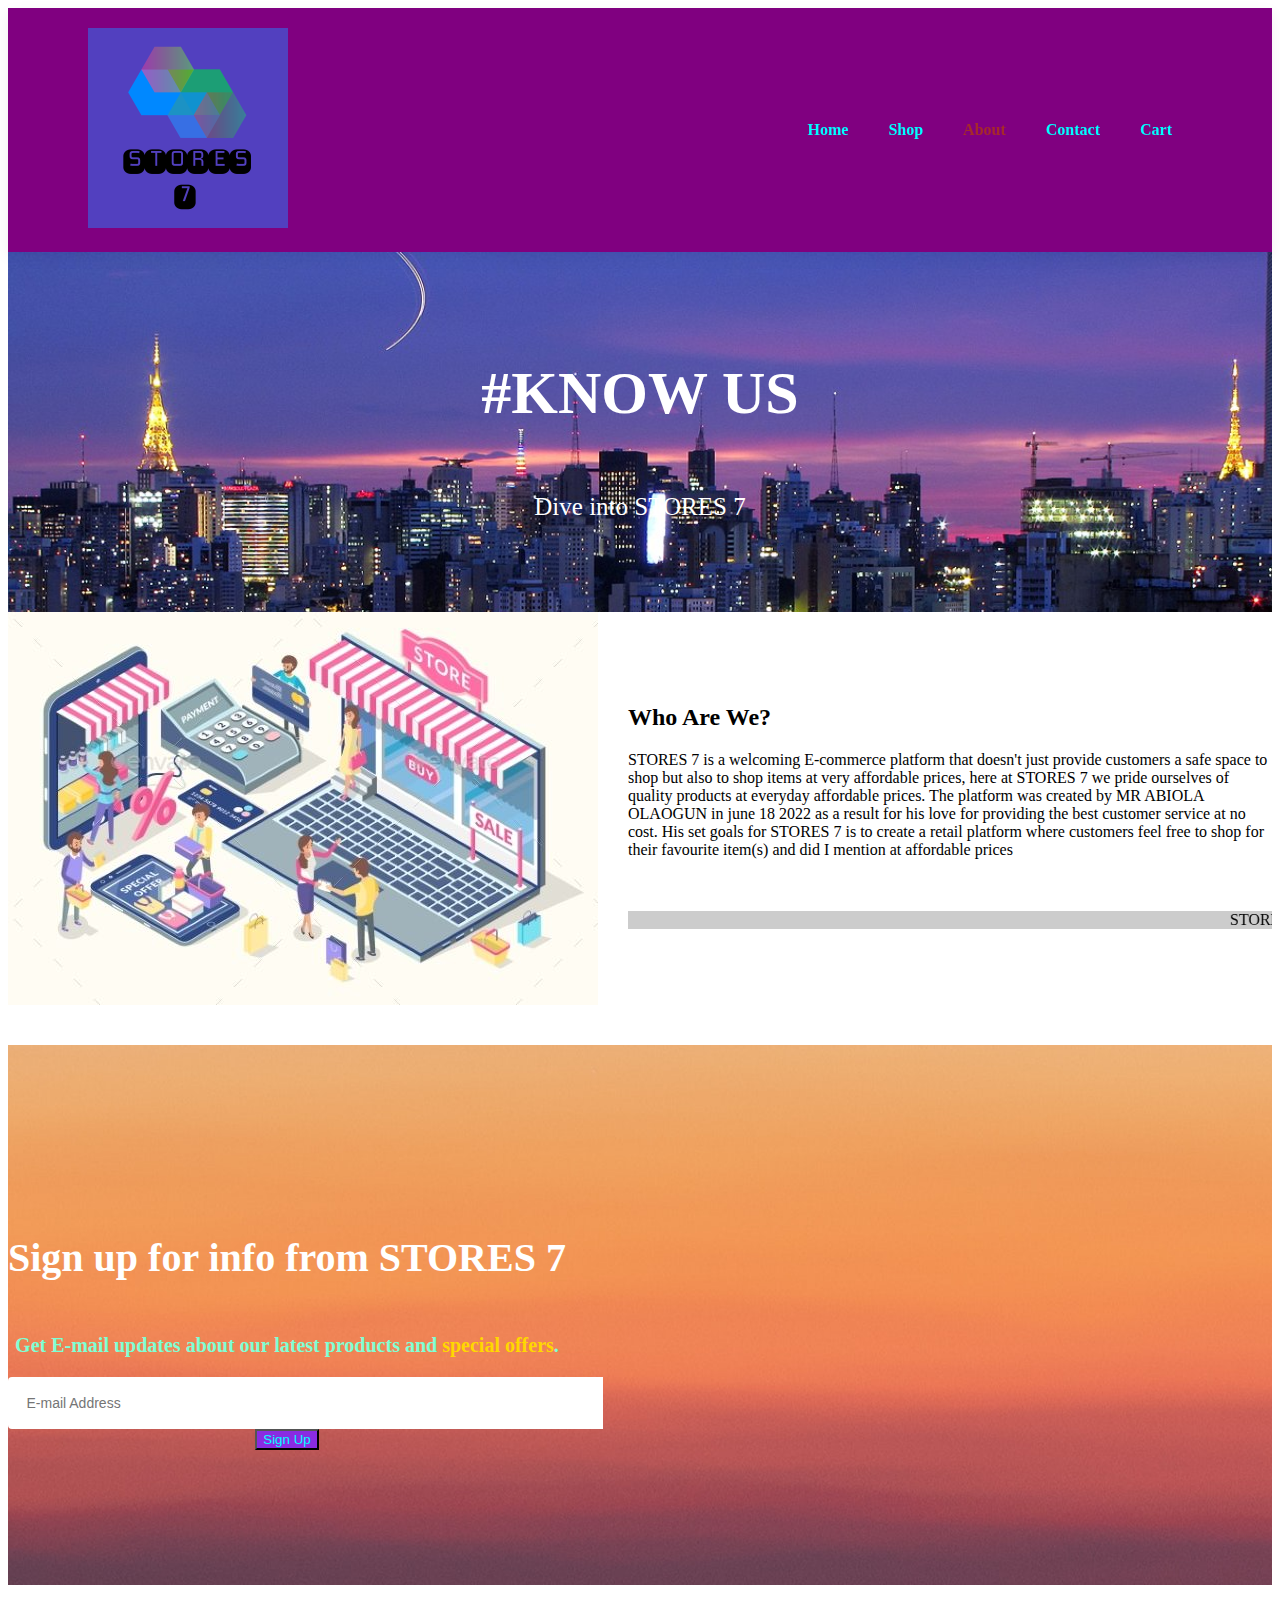
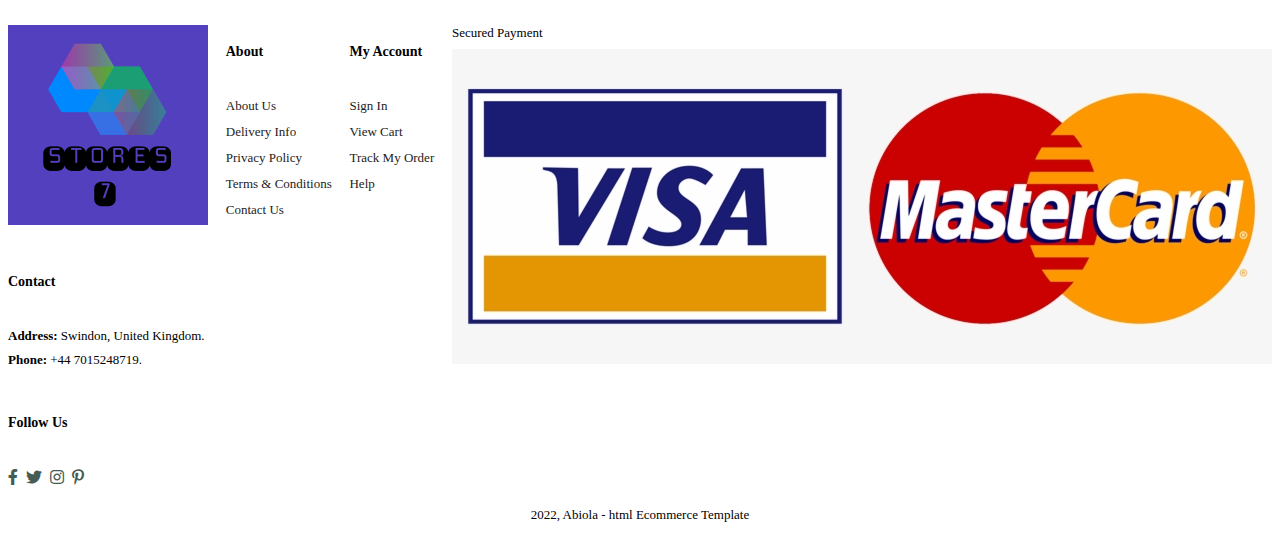
<file: about.html>
<!DOCTYPE html>
<html lng ="en">
    <head>
        <meta chrset="UTF-8">
        <meta http-equiv="X-UA-compatible" content="IE=edge">
        <meta name="viewport" content="width=device-width, initial-scale=1.0">
        <title>STORES 7</title>
        <link rel="stylesheet" href="https://use.fontawesome.com/releases/v5.15.4/css/all.css">
        <link rel="stylesheet" href="style3.css">
    </head>
    <body>
        <section id="header">
            <a href="#"><img src="7c6deabff2e24a8599695b57af3be5c3.png" class="logo" alt=""></a>
        <div>
            <ul id="navbar">
                <li><a href="index3.html">Home</a></li>
                <li><a href="shop.html">Shop</a></li>
                <li><a class="active"href="about.html">About</a></li>
                <li><a href="contact.html">Contact</a></li>
                <li><a href="cart.html">Cart</a></li>
            </ul>

        </div>
        <div id="mobile">
            <i id="bar" class="fas fa-outdent"></i>
        </div>
        </section>
        <section id="page-header" class="about-header">
            <h1>#KNOW US</h1>
            <p>Dive into STORES 7</p>
        </section>
        <section id="about-head" class="section-p1">
            <img src="kno.png" alt="">
            <div>
                <h2>Who Are We?</h2>
                <p>  STORES 7 is a welcoming E-commerce platform that doesn't just provide customers a safe space to shop but also to shop items at very affordable prices, here at STORES 7 we pride ourselves of quality products at  everyday affordable prices.
                    The platform was created by MR ABIOLA OLAOGUN in june 18 2022 as a result for his love for providing the best customer service at no cost. His set goals for STORES 7 is to create a retail platform where customers feel free to shop for their favourite item(s) and did I mention at affordable prices </p>

                    <br><br>
                    <marquee bgcolor="#ccc" loop="-1" scrollamount="5" width="100%">STORES 7 "Products at affordable prices"    STORES 7 "Products at affordable prices"  STORES 7 "Products at affordable prices"   STORES 7 "Products at affordable prices"  STORES 7 "Products at affordable prices"  STORES 7 "Products at affordable prices"  </marquee>
            </div>
        </section>
        <section id="newsletter" class="section-p1 section-m1" >
            <div class="newstext">
                <h4>Sign up for info from STORES 7</h4>
                <P>Get E-mail updates about our latest products and <span>special offers</span>.</P>
                <div class="form">
                    <input type="text" placeholder="E-mail Address">
                    <button class="normal\">Sign Up</button>
                </div>
            </div>
        </section>

<footer class="section p1">
    <div class="col">
        <img  class="logo" src="7c6deabff2e24a8599695b57af3be5c3.png" alt="">
        <h4>Contact</h4>
        <p><strong>Address:</strong> Swindon, United Kingdom.</p>
        <p><strong>Phone:</strong> +44 7015248719.</p>
        <div class="follow">
            <h4>Follow Us</h4>
            <div class="icon">
                <i class="fab fa-facebook-f"></i>
                <i class="fab fa-twitter"></i>
                <i class="fab fa-instagram"></i>
                <i class="fab fa-pinterest-p"></i>
                
            </div>
        </div>           

    </div>
    

    <div class="col">
        <h4>About</h4>
        <a href="#">About Us</a>
        <a href="#">Delivery Info</a>
        <a href="#">Privacy Policy</a>
        <a href="#">Terms & Conditions</a>
        <a href="#">Contact Us</a>
    
    </div>

    <div class="col">
        <h4>My Account</h4>
        <a href="#">Sign In</a>
        <a href="#">View Cart</a>
        <a href="#">Track My Order</a>
        <a href="#">Help</a>
        
    
    </div>

    <div class="col install">
        <p>Secured Payment</p>
        <img src="payment sign.png" alt=""> 
    </div>

    <div class="copyright">
        <p>2022, Abiola - html Ecommerce Template</p>
    </div>
</footer>

</body>
</html>
</file>
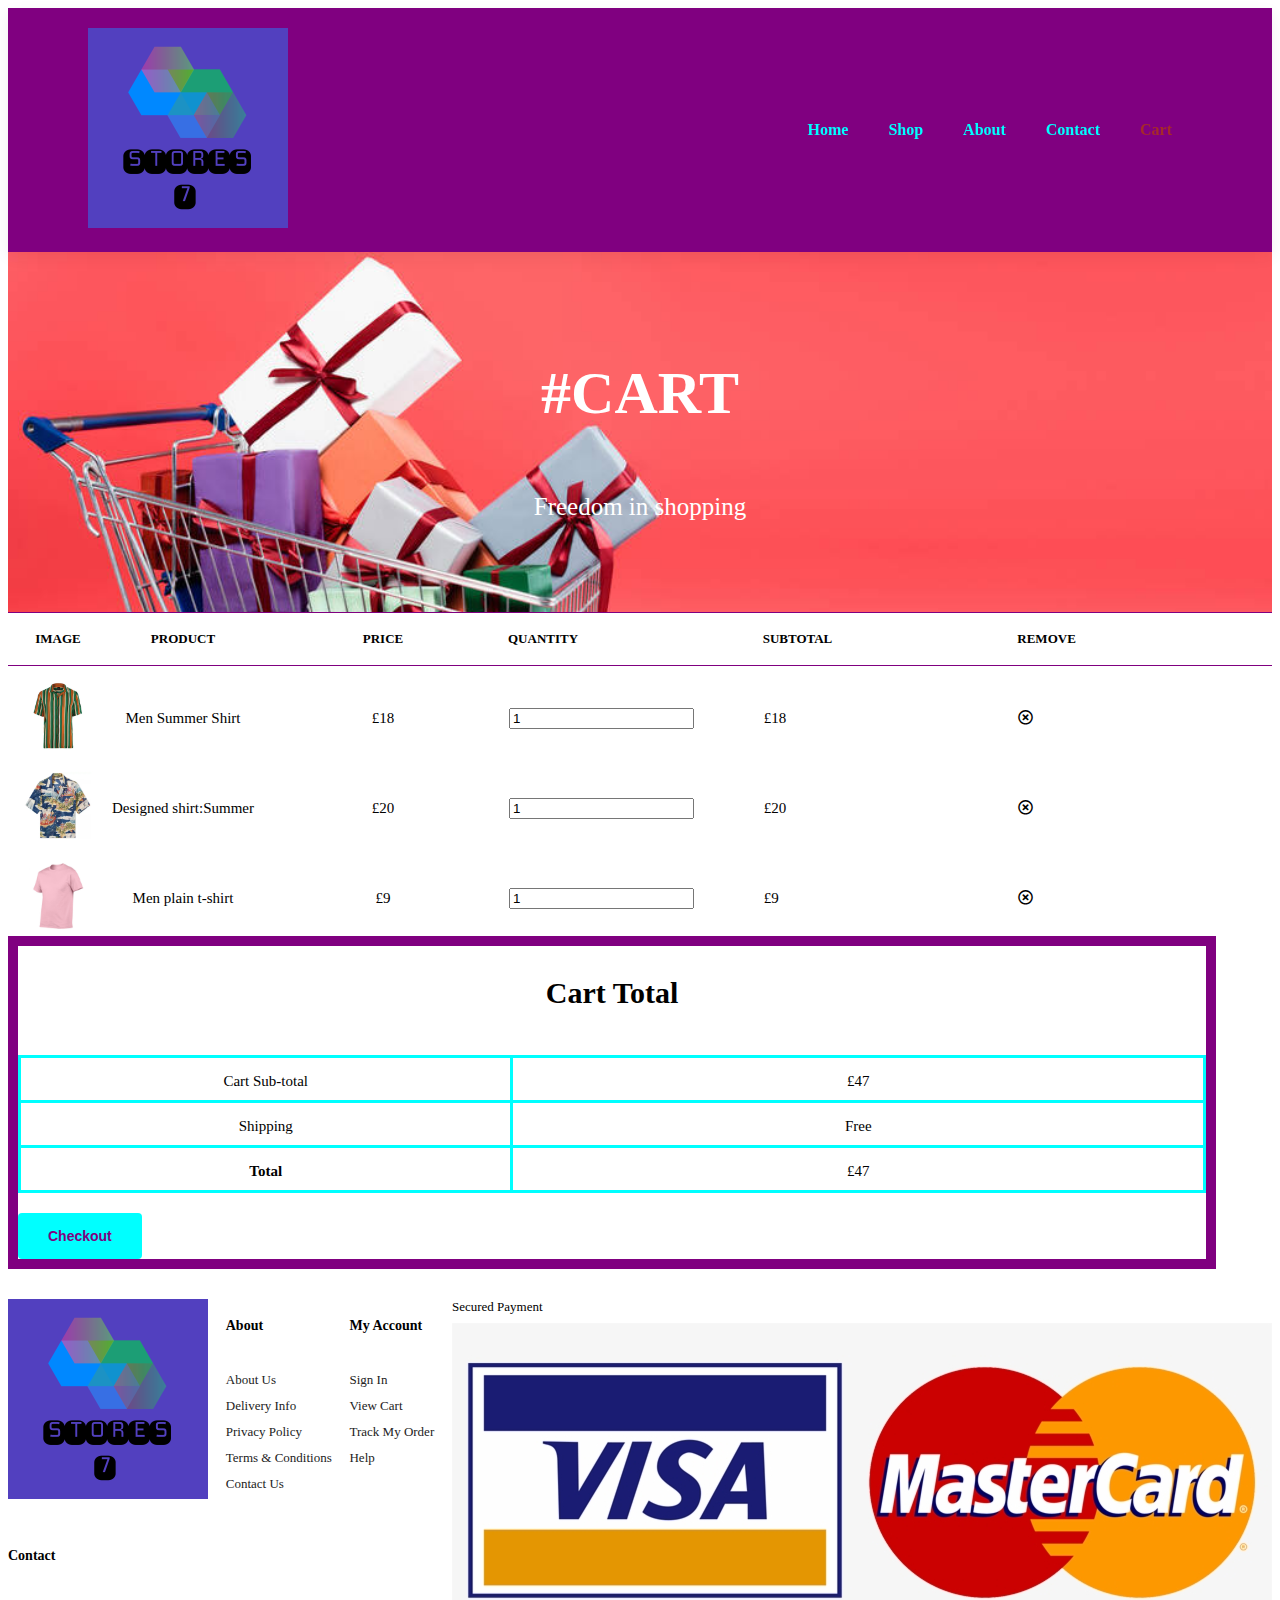
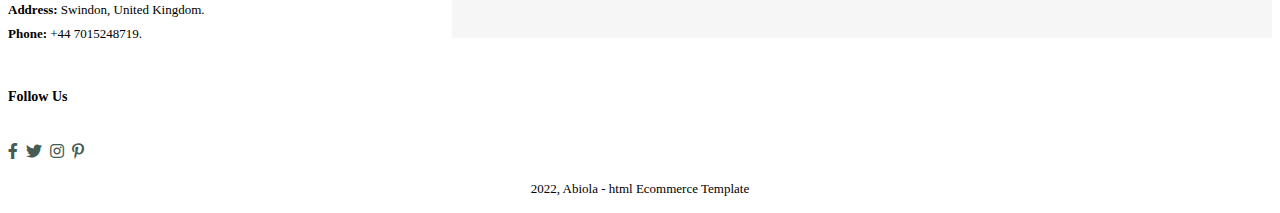
<file: cart.html>
<!DOCTYPE html>
<html lng ="en">
    <head>
        <meta chrset="UTF-8">
        <meta http-equiv="X-UA-compatible" content="IE=edge">
        <meta name="viewport" content="width=device-width, initial-scale=1.0">
        <title>STORES 7</title>
        <link rel="stylesheet" href="https://use.fontawesome.com/releases/v5.15.4/css/all.css">
        <link rel="stylesheet" href="style3.css">
    </head>
    <body>
        <section id="header">
            <a href="#"><img src="7c6deabff2e24a8599695b57af3be5c3.png" class="logo" alt=""></a>
        <div>
            <ul id="navbar">
                <li><a href="index3.html">Home</a></li>
                <li><a href="shop.html">Shop</a></li>
                <li><a href="about.html">About</a></li>
                <li><a  href="contact.html">Contact</a></li>
                <li><a class="active" href="cart.html">Cart</a></li>
            </ul>

        </div>
        <div id="mobile">
            <i id="bar" class="fas fa-outdent"></i>
        </div>
        </section>
        <section id="page-header" class="carter-header">
            <h1>#CART</h1>
            <P>Freedom in shopping</P>
            
        </section>
        <section id="cart" class="section-p1">
            <table width="100%">
                <thead>
                    <tr>
                    <td>
                        Image
                    </td><td>
                        Product
                    </td><td>
                        Price
                    </td><td>
                        Quantity
                    </td>
                    <td>
                        Subtotal
                    </td>
                    <td>
                        Remove
                    </td>
                </tr>
                </thead>
                <tbody>
                    <tr>
                      
                        <td><img src="summer sample 2.png" alt=""></td>
                        <td>Men Summer Shirt</td>
                        <td>£18</td>
                        <td><input type="number" value="1"></td>
                        <td>£18</td>
                        <td><i class="far fa-times-circle"></i></td>
                    </tr>
                </tbody>

               
                <tbody>
                    <tr>
                       
                        <td><img src="summer sample.png" alt=""></td>
                        <td>Designed shirt:Summer</td>
                        <td>£20</td>
                        <td><input type="number" value="1"></td>
                        <td>£20</td>
                        <td><i class="far fa-times-circle"></i></td>
                    </tr>
                </tbody>

                
                <tbody>
                    <tr>
                        
                        <td><img src="summer sample 6.png" alt=""></td>
                        <td>Men plain t-shirt</td>
                        <td>£9</td>
                        <td><input type="number" value="1"></td>
                        <td>£9</td>
                        <td><i class="far fa-times-circle"></i></td>
                    </tr>
                </tbody>
            </table>

            <section id="cart-add" class="section-p1">
                <div id="sub-total">
                    <h3>Cart Total</h3>
                    <table>
                        <tr>
                            <td>Cart Sub-total</td>
                            <td>£47</td>
                        </tr>
                        <tr>
                            <td>Shipping</td>
                            <td>Free</td>
                        </tr>
                        <tr>
                            <td><strong>Total</strong></td>
                            <td>£47</td>
                        </tr>
                    </table>
                    <button class="normal">Checkout</button>
                </div>
            </section>
     

<footer class="section p1">
    <div class="col">
        <img  class="logo" src="7c6deabff2e24a8599695b57af3be5c3.png" alt="">
        <h4>Contact</h4>
        <p><strong>Address:</strong> Swindon, United Kingdom.</p>
        <p><strong>Phone:</strong> +44 7015248719.</p>
        <div class="follow">
            <h4>Follow Us</h4>
            <div class="icon">
                <i class="fab fa-facebook-f"></i>
                <i class="fab fa-twitter"></i>
                <i class="fab fa-instagram"></i>
                <i class="fab fa-pinterest-p"></i>
                
            </div>
        </div>           

    </div>
    

    <div class="col">
        <h4>About</h4>
        <a href="#">About Us</a>
        <a href="#">Delivery Info</a>
        <a href="#">Privacy Policy</a>
        <a href="#">Terms & Conditions</a>
        <a href="#">Contact Us</a>
    
    </div>

    <div class="col">
        <h4>My Account</h4>
        <a href="#">Sign In</a>
        <a href="#">View Cart</a>
        <a href="#">Track My Order</a>
        <a href="#">Help</a>
        
    
    </div>

    <div class="col install">
        <p>Secured Payment</p>
        <img src="payment sign.png" alt=""> 
    </div>

    <div class="copyright">
        <p>2022, Abiola - html Ecommerce Template</p>
    </div>
</footer>

</body>
</html>
</file>
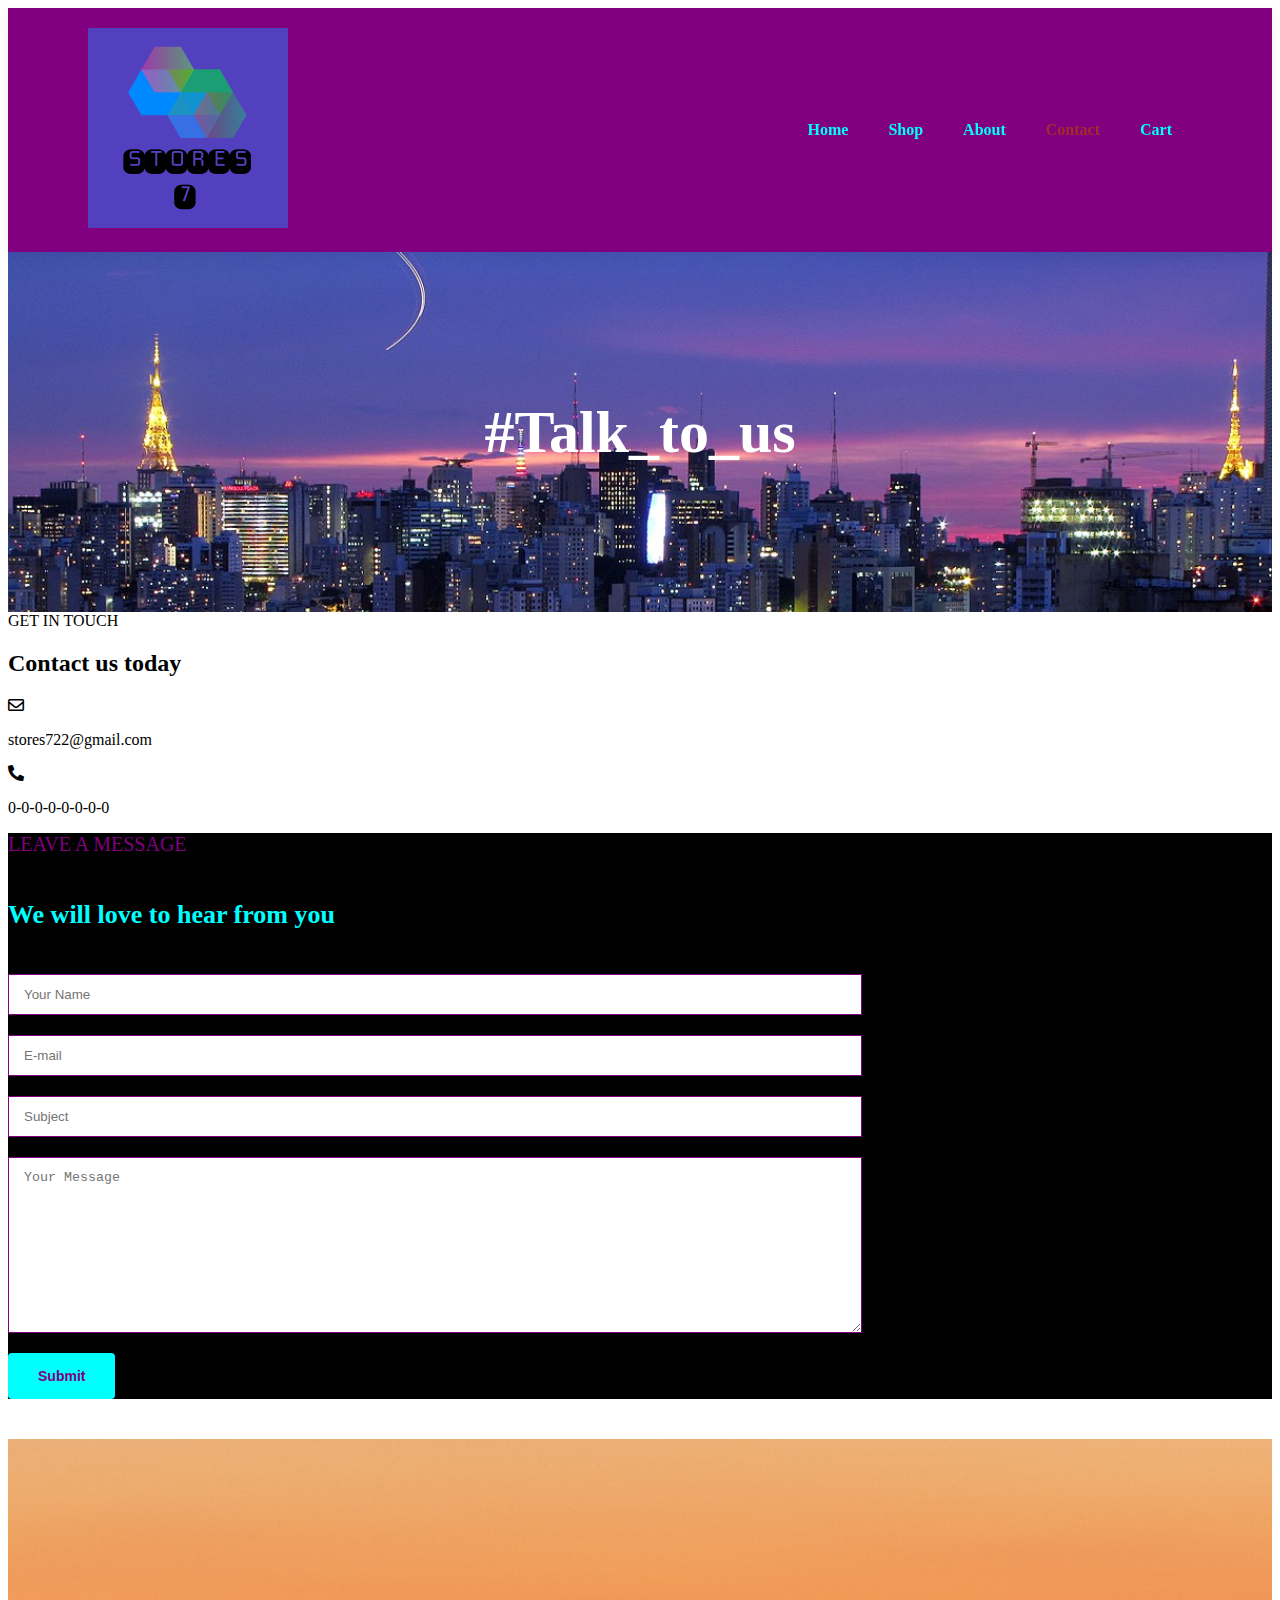
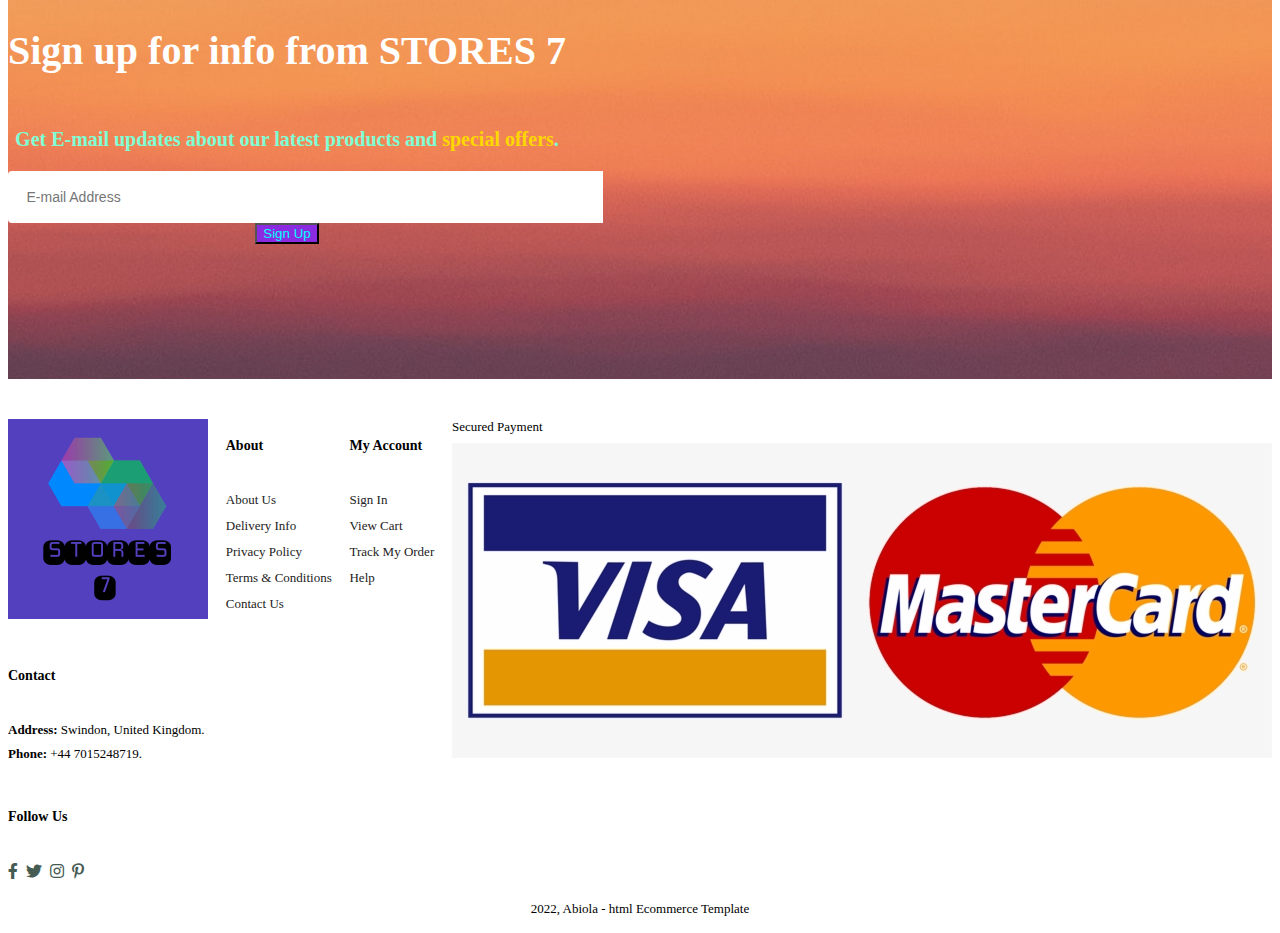
<file: contact.html>
<!DOCTYPE html>
<html lng ="en">
    <head>
        <meta chrset="UTF-8">
        <meta http-equiv="X-UA-compatible" content="IE=edge">
        <meta name="viewport" content="width=device-width, initial-scale=1.0">
        <title>STORES 7</title>
        <link rel="stylesheet" href="https://use.fontawesome.com/releases/v5.15.4/css/all.css">
        <link rel="stylesheet" href="style3.css">
    </head>
    <body>
        <section id="header">
            <a href="#"><img src="7c6deabff2e24a8599695b57af3be5c3.png" class="logo" alt=""></a>
        <div>
            <ul id="navbar">
                <li><a href="index3.html">Home</a></li>
                <li><a href="shop.html">Shop</a></li>
                <li><a href="about.html">About</a></li>
                <li><a class="active" href="contact.html">Contact</a></li>
                <li><a href="cart.html">Cart</a></li>
            </ul>

        </div>
        <div id="mobile">
            <i id="bar" class="fas fa-outdent"></i>
        </div>
        </section>
        <section id="page-header" class="about-header">
            <h1>#Talk_to_us</h1>
            
        </section>
        <scetion id="contact-details" class="section-p1">
            <div class="details">
                <span>GET IN TOUCH</span>
                <h2>Contact us today</h2>
                <li>
                    <i class="far fa-envelope"></i>
                    <p>stores722@gmail.com</p>
                </li>
                <li>
                    <i class="fas fa-phone-alt"></i>
                    <p>0-0-0-0-0-0-0-0</p>
                </li>
            </div>
        </scetion>
        <section id="form-details">
            <form action="">
                <span>LEAVE A MESSAGE</span>
                <h2> We will love to hear from you</h2>
                <input type="text" placeholder="Your Name">
                <input type="text" placeholder="E-mail">
                <input type="text" placeholder="Subject">
                <textarea name="" id="" cols="30" rows="10"placeholder="Your Message"></textarea>
                <button class="normal">Submit</button>
            </form>
        </section>

    
        <section id="newsletter" class="section-p1 section-m1" >
            <div class="newstext">
                <h4>Sign up for info from STORES 7</h4>
                <P>Get E-mail updates about our latest products and <span>special offers</span>.</P>
                <div class="form">
                    <input type="text" placeholder="E-mail Address">
                    <button class="normal\">Sign Up</button>
                </div>
            </div>
        </section>
       

<footer class="section p1">
    <div class="col">
        <img  class="logo" src="7c6deabff2e24a8599695b57af3be5c3.png" alt="">
        <h4>Contact</h4>
        <p><strong>Address:</strong> Swindon, United Kingdom.</p>
        <p><strong>Phone:</strong> +44 7015248719.</p>
        <div class="follow">
            <h4>Follow Us</h4>
            <div class="icon">
                <i class="fab fa-facebook-f"></i>
                <i class="fab fa-twitter"></i>
                <i class="fab fa-instagram"></i>
                <i class="fab fa-pinterest-p"></i>
                
            </div>
        </div>           

    </div>
    

    <div class="col">
        <h4>About</h4>
        <a href="#">About Us</a>
        <a href="#">Delivery Info</a>
        <a href="#">Privacy Policy</a>
        <a href="#">Terms & Conditions</a>
        <a href="#">Contact Us</a>
    
    </div>

    <div class="col">
        <h4>My Account</h4>
        <a href="#">Sign In</a>
        <a href="#">View Cart</a>
        <a href="#">Track My Order</a>
        <a href="#">Help</a>
        
    
    </div>

    <div class="col install">
        <p>Secured Payment</p>
        <img src="payment sign.png" alt=""> 
    </div>

    <div class="copyright">
        <p>2022, Abiola - html Ecommerce Template</p>
    </div>
</footer>

</body>
</html>
</file>
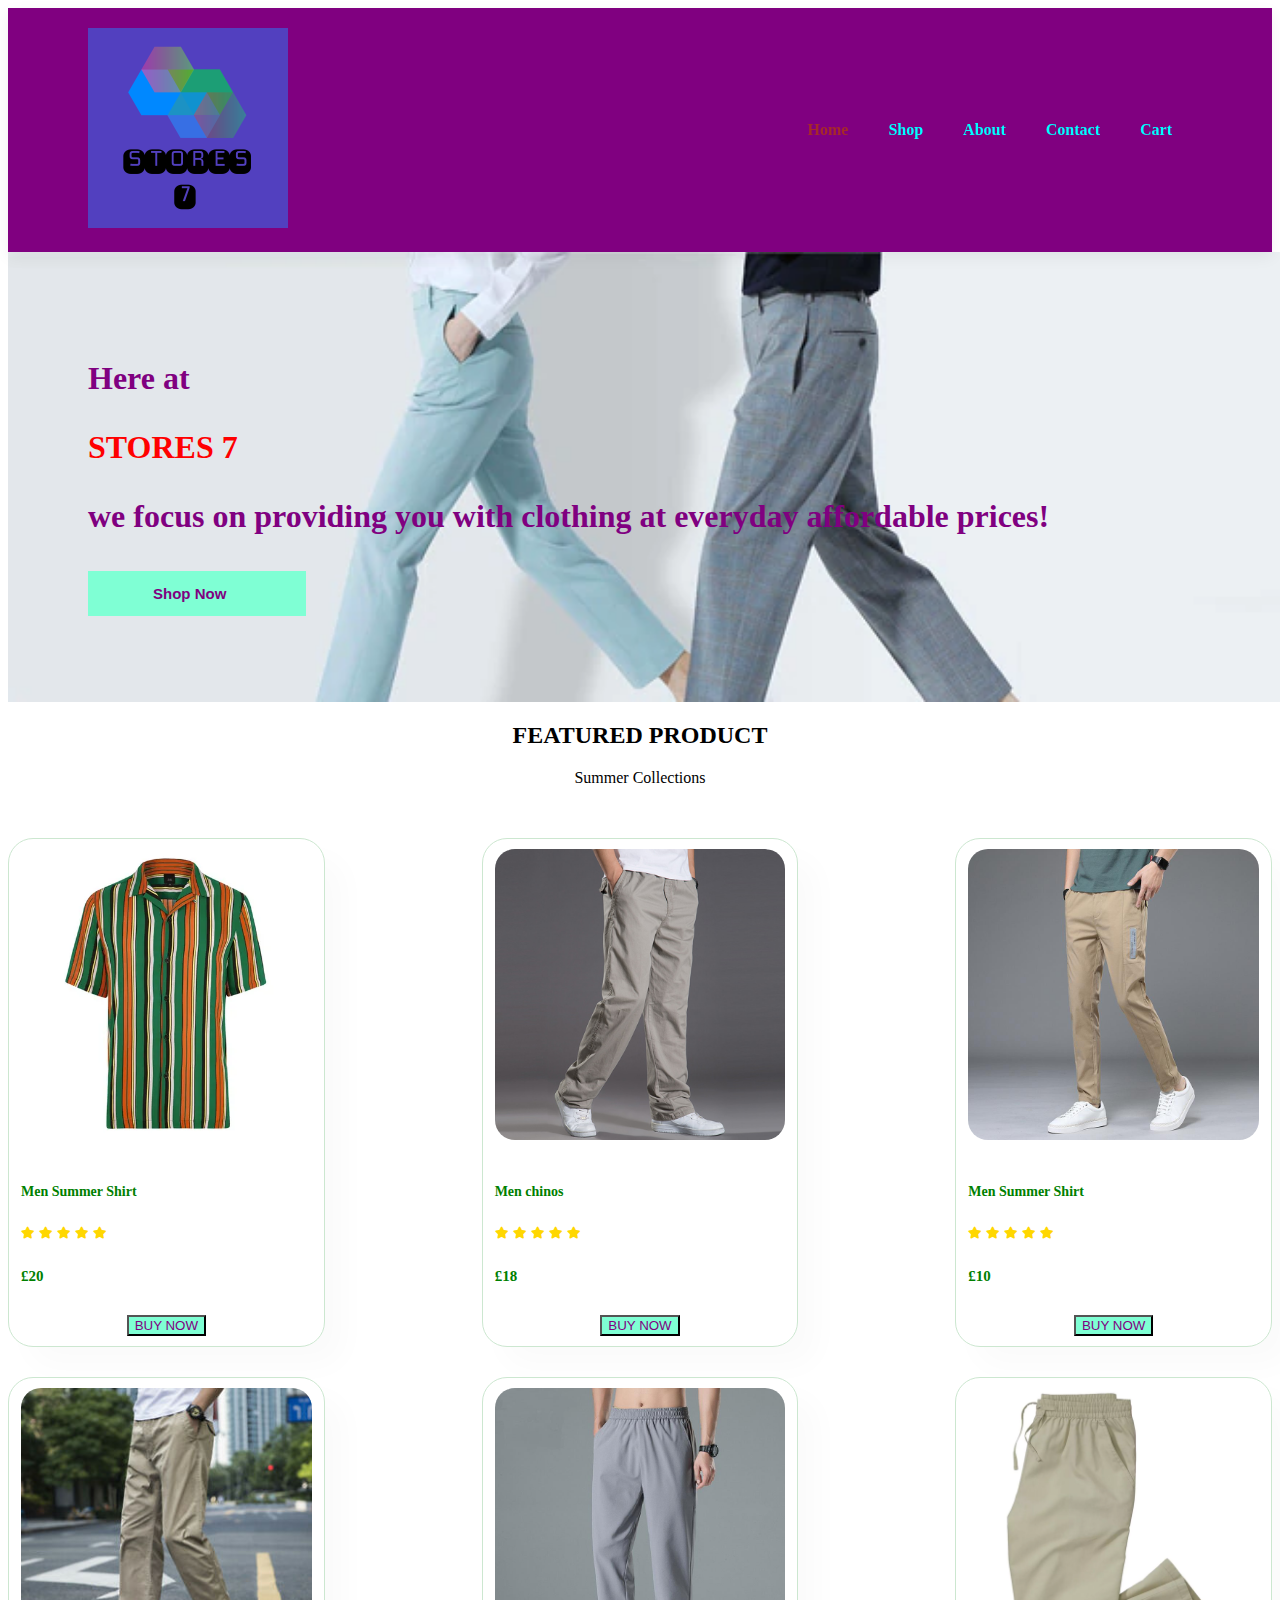
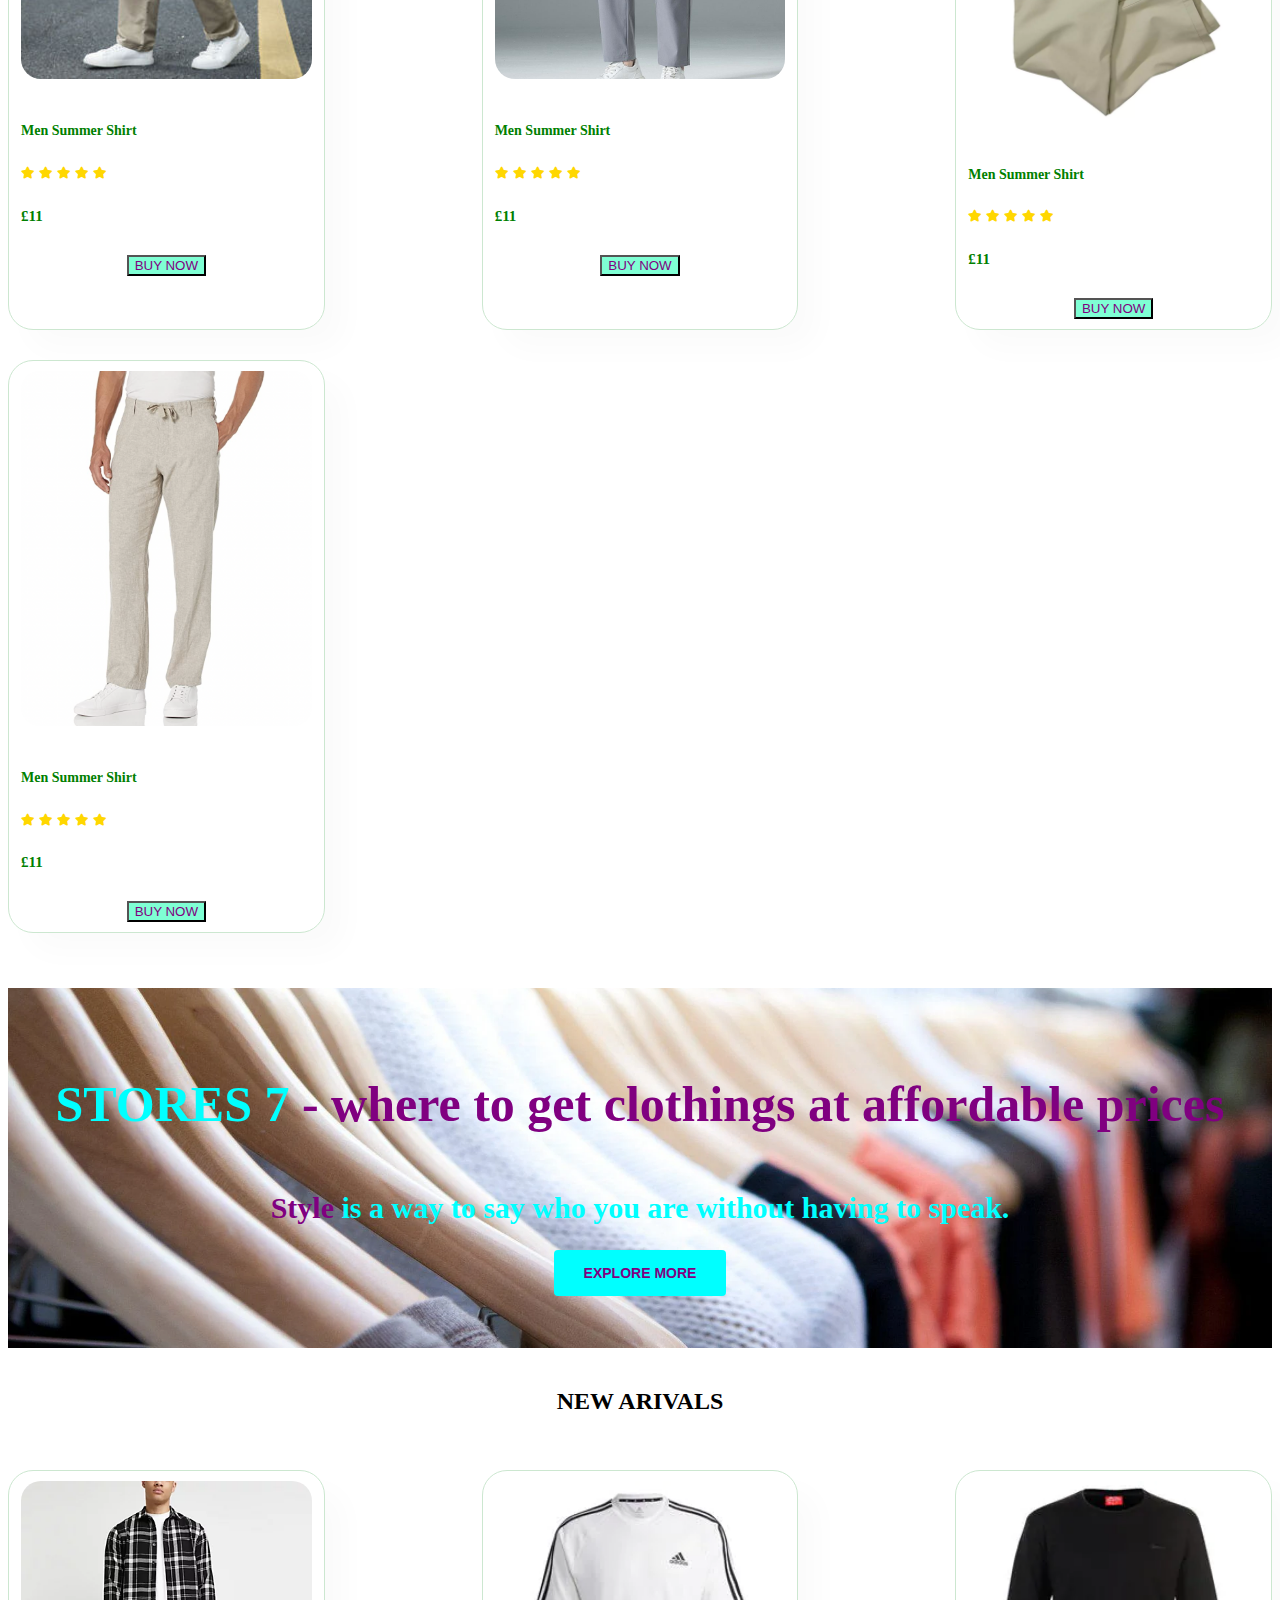
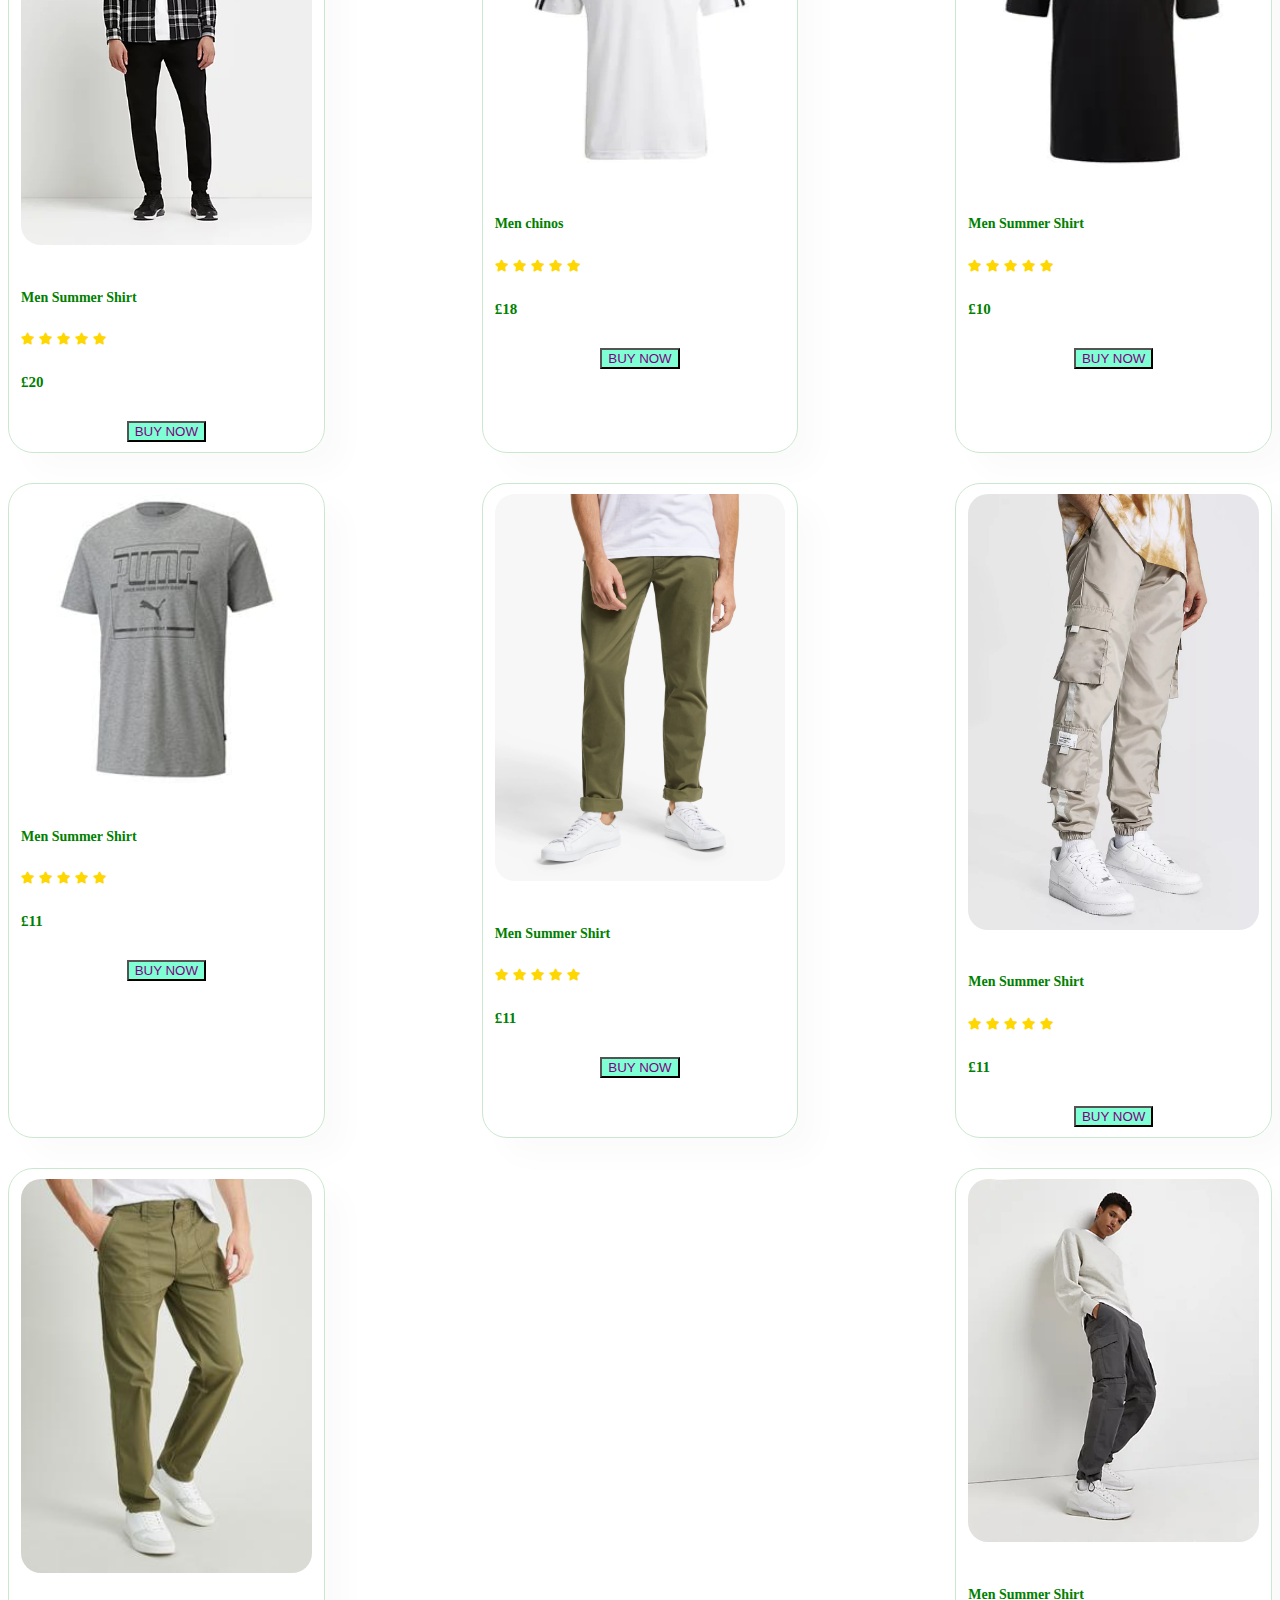
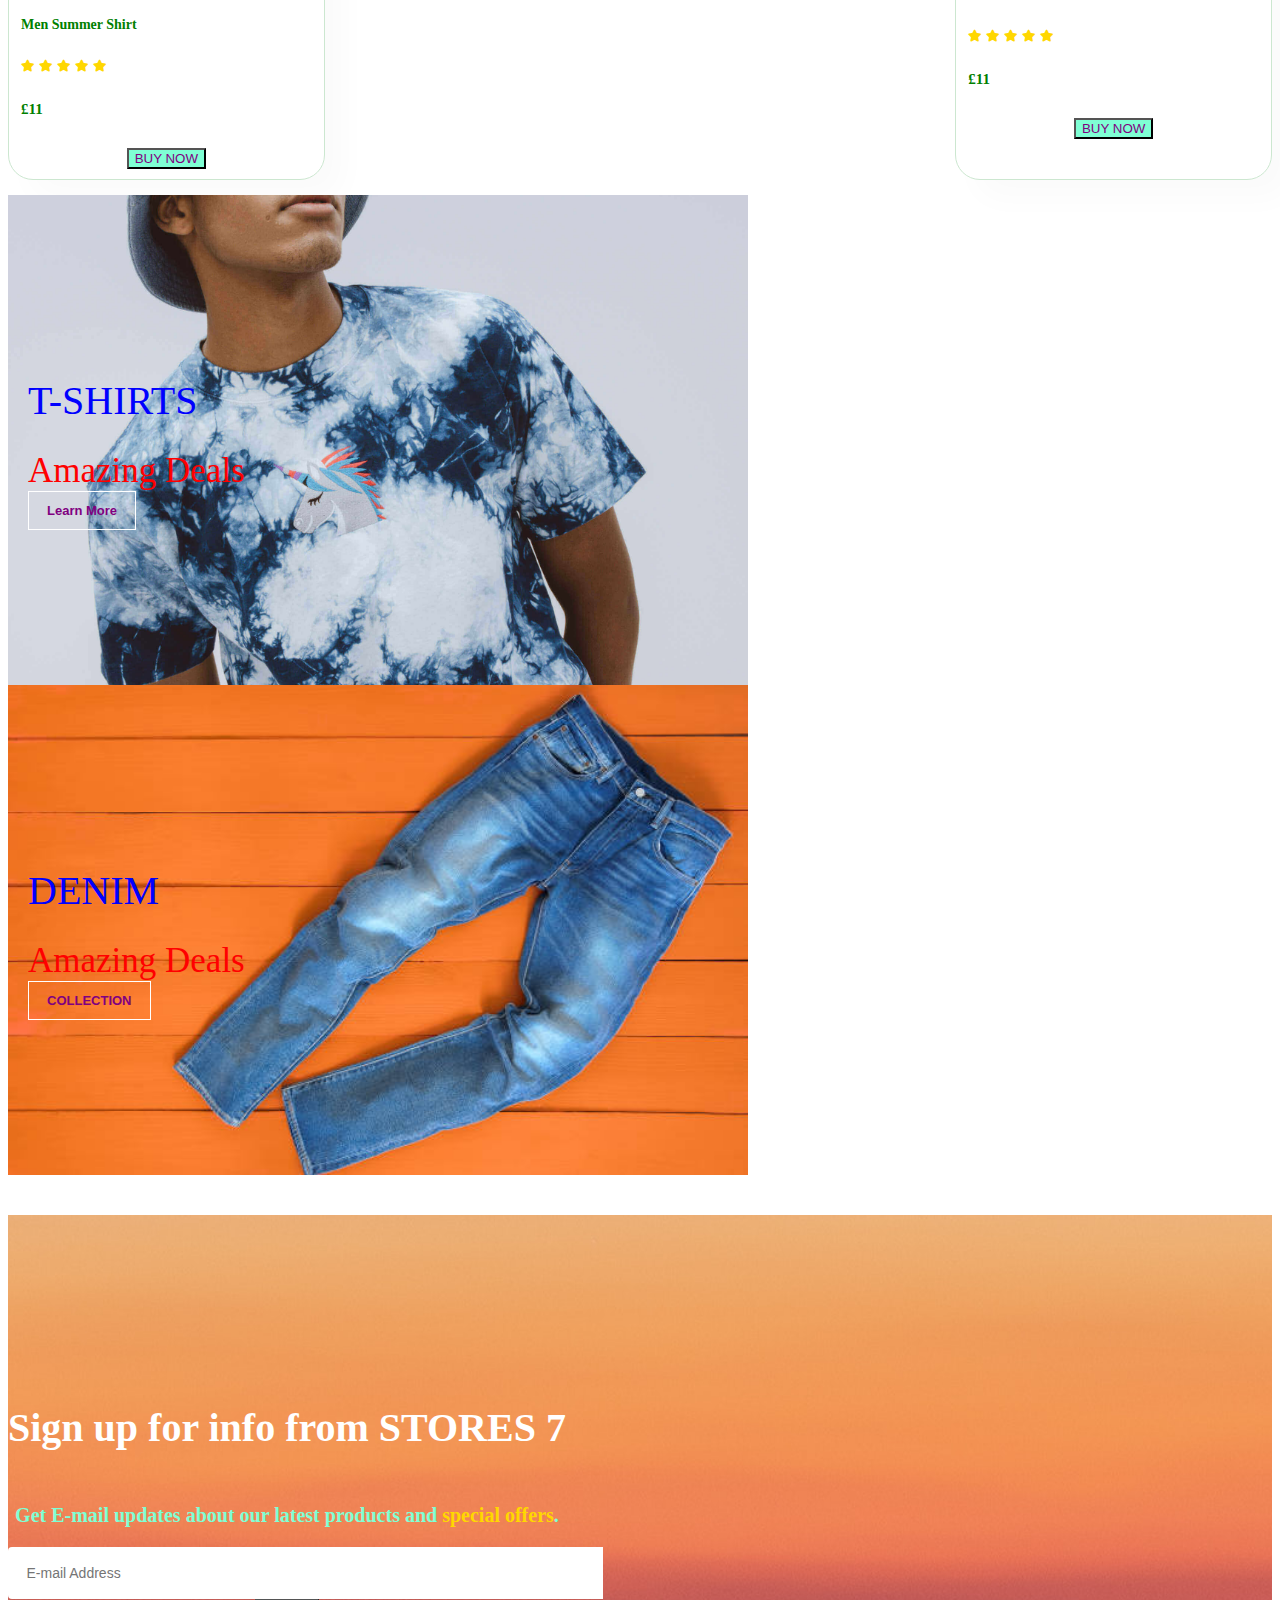
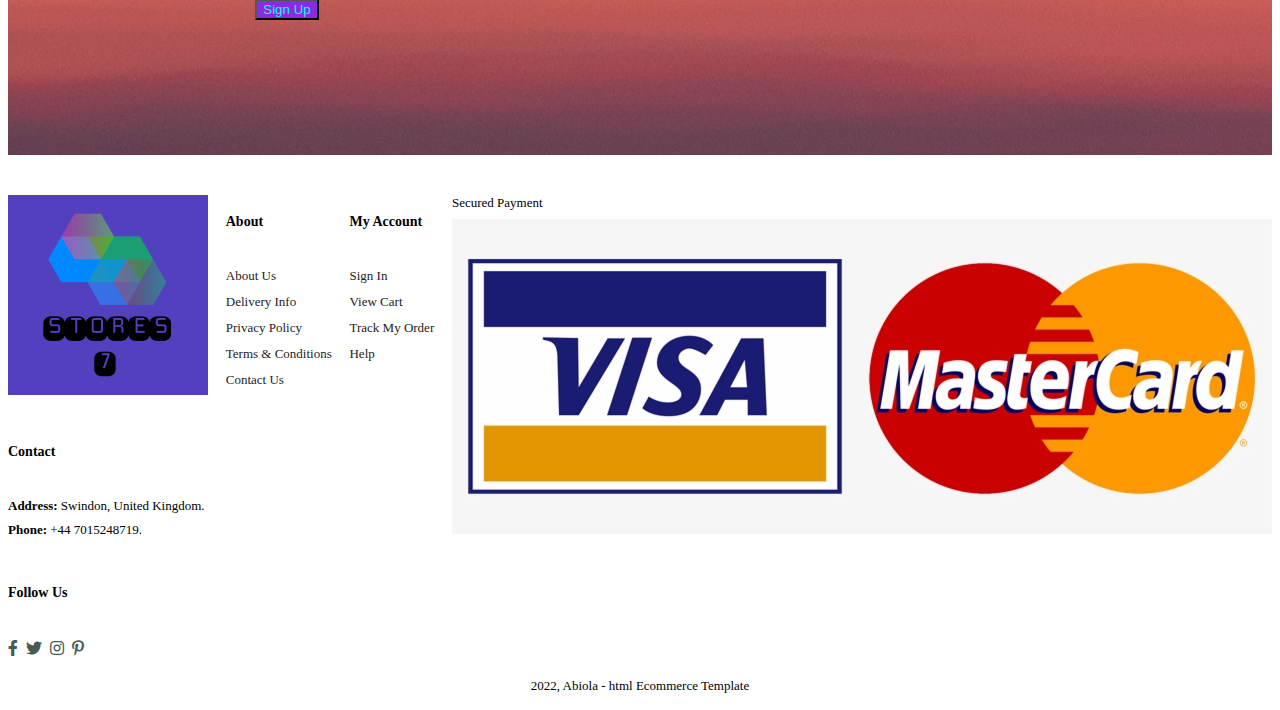
<file: index3.html>
<!DOCTYPE html>
<html lng ="en">
    <head>
        <meta chrset="UTF-8">
        <meta http-equiv="X-UA-compatible" content="IE=edge">
        <meta name="viewport" content="width=device-width, initial-scale=1.0">
        <title>STORES 7</title>
        <link rel="stylesheet" href="https://use.fontawesome.com/releases/v5.15.4/css/all.css">
        <link rel="stylesheet" href="style3.css">
    </head>
    <body>
        <section id="header">
            <a href="#"><img src="7c6deabff2e24a8599695b57af3be5c3.png" class="logo" alt=""></a>
        <div>
            <ul id="navbar">
                <li><a class="active" href="index3.html">Home</a></li>
                <li><a href="shop.html">Shop</a></li>
                <li><a href="about.html">About</a></li>
                <li><a href="contact.html">Contact</a></li>
                <li><a href="cart.html">Cart</a></li>
            </ul>

        </div>
        <div id="mobile">
            <i id="bar" class="fas fa-outdent"></i>
        </div>
        </section>
        <section id="hero">
            <h1>Here at <p>STORES 7</p> we focus on providing you with clothing at everyday affordable prices!</h1>
            <button>Shop Now</button>
        </section>
        <section id="product1" class="section p1">
            <h2>FEATURED PRODUCT</h2>
            <p>Summer Collections</p>
            <div class="pro-container">
                <div class="pro">
                    <img src="summer sample 2.png" alt="">
                    <div class="des">
                        <span></span>
                        <h5>Men Summer Shirt</h5>
                        <div class="star">
                            <i class="fas fa-star"></i>
                            <i class="fas fa-star"></i>
                            <i class="fas fa-star"></i>
                                <i class="fas fa-star"></i>
                                <i class="fas fa-star"></i>
                        </div>
                        <h4>£20</h4>
                    </div>
                    <button>BUY NOW</button>
                </div>
                
                  
                <div class="pro">
                    <img src="summer t2.png" alt="">
                    <div class="des">
                        <span></span>
                        <h5>Men chinos</h5>
                         <div class="star">
                            <i class="fas fa-star"></i>
                            <i class="fas fa-star"></i>
                            <i class="fas fa-star"></i>
                                <i class="fas fa-star"></i>
                                <i class="fas fa-star"></i>
                        </div>
                        <h4>£18</h4>
                    </div>
                    <button>BUY NOW</button>
                </div>
                <div class="pro">
                    <img src="summer t5.png" alt="">
                    <div class="des">
                        <span></span>
                        <h5>Men Summer Shirt</h5>
                        <div class="star">
                            <i class="fas fa-star"></i>
                            <i class="fas fa-star"></i>
                            <i class="fas fa-star"></i>
                                <i class="fas fa-star"></i>
                                <i class="fas fa-star"></i>
                        </div>
                        <h4>£10</h4>
                    </div>
                    <button>BUY NOW</button>
                </div>
                <div class="pro">
                    <img src="summer t7.png" alt="">
                    <div class="des">
                        <span></span>
                        <h5>Men Summer Shirt</h5>
                        <div class="star">
                            <i class="fas fa-star"></i>
                            <i class="fas fa-star"></i>
                            <i class="fas fa-star"></i>
                                <i class="fas fa-star"></i>
                                <i class="fas fa-star"></i>
                        </div>
                        <h4>£11</h4>
                    </div>
                    <button>BUY NOW</button>
                </div>
                <div class="pro">
                    <img src="summer t6.png" alt="">
                    <div class="des">
                        <span></span>
                        <h5>Men Summer Shirt</h5>
                        <div class="star">
                            <i class="fas fa-star"></i>
                            <i class="fas fa-star"></i>
                            <i class="fas fa-star"></i>
                                <i class="fas fa-star"></i>
                                <i class="fas fa-star"></i>
                        </div>
                        <h4>£11</h4>
                    </div>
                    <button>BUY NOW</button>
                </div>
                <div class="pro">
                    <img src="summer t3.png" alt="">
                    <div class="des">
                        <span></span>
                        <h5>Men Summer Shirt</h5>
                        <div class="star">
                            <i class="fas fa-star"></i>
                            <i class="fas fa-star"></i>
                            <i class="fas fa-star"></i>
                                <i class="fas fa-star"></i>
                                <i class="fas fa-star"></i>
                        </div>
                        <h4>£11</h4>
                    </div>
                    <button>BUY NOW</button>
                </div>
                <div class="pro">
                    <img src="summer t.png" alt="">
                    <div class="des">
                        <span></span>
                        <h5>Men Summer Shirt</h5>
                        <div class="star">
                            <i class="fas fa-star"></i>
                            <i class="fas fa-star"></i>
                            <i class="fas fa-star"></i>
                                <i class="fas fa-star"></i>
                                <i class="fas fa-star"></i>
                        </div>
                        <h4>£11</h4>
                    </div>
                    <button>BUY NOW</button>
                </div>
                
            </div>
        </section>
        <section id="banner" class="section-m1">
            <h1><span>STORES 7</span> - where to get clothings at affordable prices</h1>
            <h2><span>Style</span> is a way to say who you are without having to speak.</h2>
            <button class="normal">EXPLORE MORE</button>
        </section>
        <section id="product1" class="section p1">
            <h2>NEW ARIVALS</h2>
           
            <div class="pro-container">
                <div class="pro">
                    <img src="shirt sample 9.png" alt="">
                    <div class="des">
                        <span></span>
                        <h5>Men Summer Shirt</h5>
                        <div class="star">
                            <i class="fas fa-star"></i>
                            <i class="fas fa-star"></i>
                            <i class="fas fa-star"></i>
                                <i class="fas fa-star"></i>
                                <i class="fas fa-star"></i>
                        </div>
                        <h4>£20</h4>
                    </div>
                    <button>BUY NOW</button>
                </div>
                
                  
                <div class="pro">
                    <img src="shirt sample .png" alt="">
                    <div class="des">
                        <span></span>
                        <h5>Men chinos</h5>
                         <div class="star">
                            <i class="fas fa-star"></i>
                            <i class="fas fa-star"></i>
                            <i class="fas fa-star"></i>
                                <i class="fas fa-star"></i>
                                <i class="fas fa-star"></i>
                        </div>
                        <h4>£18</h4>
                    </div>
                    <button>BUY NOW</button>
                </div>
                <div class="pro">
                    <img src="shirt sample 3.png" alt="">
                    <div class="des">
                        <span></span>
                        <h5>Men Summer Shirt</h5>
                        <div class="star">
                            <i class="fas fa-star"></i>
                            <i class="fas fa-star"></i>
                            <i class="fas fa-star"></i>
                                <i class="fas fa-star"></i>
                                <i class="fas fa-star"></i>
                        </div>
                        <h4>£10</h4>
                    </div>
                    <button>BUY NOW</button>
                </div>
                <div class="pro">
                    <img src="shirt sample 4.png" alt="">
                    <div class="des">
                        <span></span>
                        <h5>Men Summer Shirt</h5>
                        <div class="star">
                            <i class="fas fa-star"></i>
                            <i class="fas fa-star"></i>
                            <i class="fas fa-star"></i>
                                <i class="fas fa-star"></i>
                                <i class="fas fa-star"></i>
                        </div>
                        <h4>£11</h4>
                    </div>
                    <button>BUY NOW</button>
                </div>
                <div class="pro">
                    <img src="trouser sample 3.png" alt="">
                    <div class="des">
                        <span></span>
                        <h5>Men Summer Shirt</h5>
                        <div class="star">
                            <i class="fas fa-star"></i>
                            <i class="fas fa-star"></i>
                            <i class="fas fa-star"></i>
                                <i class="fas fa-star"></i>
                                <i class="fas fa-star"></i>
                        </div>
                        <h4>£11</h4>
                    </div>
                    <button>BUY NOW</button>
                </div>
                <div class="pro">
                    <img src="trouser sample 5.png" alt="">
                    <div class="des">
                        <span></span>
                        <h5>Men Summer Shirt</h5>
                        <div class="star">
                            <i class="fas fa-star"></i>
                            <i class="fas fa-star"></i>
                            <i class="fas fa-star"></i>
                                <i class="fas fa-star"></i>
                                <i class="fas fa-star"></i>
                        </div>
                        <h4>£11</h4>
                    </div>
                    <button>BUY NOW</button>
                </div>
                <div class="pro">
                    <img src="trouser sample 6.png" alt="">
                    <div class="des">
                        <span></span>
                        <h5>Men Summer Shirt</h5>
                        <div class="star">
                            <i class="fas fa-star"></i>
                            <i class="fas fa-star"></i>
                            <i class="fas fa-star"></i>
                                <i class="fas fa-star"></i>
                                <i class="fas fa-star"></i>
                        </div>
                        <h4>£11</h4>
                    </div>
                    <button>BUY NOW</button>
                </div>
                <div class="pro">
                    <img src="trouser sample 9.png" alt="">
                    <div class="des">
                        <span></span>
                        <h5>Men Summer Shirt</h5>
                        <div class="star">
                            <i class="fas fa-star"></i>
                            <i class="fas fa-star"></i>
                            <i class="fas fa-star"></i>
                                <i class="fas fa-star"></i>
                                <i class="fas fa-star"></i>
                        </div>
                        <h4>£11</h4>
                    </div>
                    <button>BUY NOW</button>
                </div>
                
            </div>
        </section>
        </section>
        <section id="sm-banner" class="section-p1">
            <div class="banner-box">
                <h1>T-SHIRTS</h1>
                 <span>Amazing Deals</span>
                 <button class="white">Learn More</button>
            </div>
            <div class="banner-box banner-box2">
                <h1>DENIM</h1>
                 <span>Amazing Deals</span>
                 <button class="white">COLLECTION</button>
            </div>
        </section>
        <section id="newsletter" class="section-p1 section-m1" >
            <div class="newstext">
                <h4>Sign up for info from STORES 7</h4>
                <P>Get E-mail updates about our latest products and <span>special offers</span>.</P>
                <div class="form">
                    <input type="text" placeholder="E-mail Address">
                    <button class="normal\">Sign Up</button>
                </div>
            </div>
        </section>
        <footer class="section p1">
            <div class="col">
                <img  class="logo" src="7c6deabff2e24a8599695b57af3be5c3.png" alt="">
                <h4>Contact</h4>
                <p><strong>Address:</strong> Swindon, United Kingdom.</p>
                <p><strong>Phone:</strong> +44 7015248719.</p>
                <div class="follow">
                    <h4>Follow Us</h4>
                    <div class="icon">
                        <i class="fab fa-facebook-f"></i>
                        <i class="fab fa-twitter"></i>
                        <i class="fab fa-instagram"></i>
                        <i class="fab fa-pinterest-p"></i>
                        
                    </div>
                </div>           

            </div>

            <div class="col">
                <h4>About</h4>
                <a href="#">About Us</a>
                <a href="#">Delivery Info</a>
                <a href="#">Privacy Policy</a>
                <a href="#">Terms & Conditions</a>
                <a href="#">Contact Us</a>
            
            </div>

            <div class="col">
                <h4>My Account</h4>
                <a href="#">Sign In</a>
                <a href="#">View Cart</a>
                <a href="#">Track My Order</a>
                <a href="#">Help</a>
                
            
            </div>

            <div class="col install">
                <p>Secured Payment</p>
                <img src="payment sign.png" alt=""> 
            </div>

            <div class="copyright">
                <p>2022, Abiola - html Ecommerce Template</p>
            </div>
        </footer>
    </body>
</html>
</file>
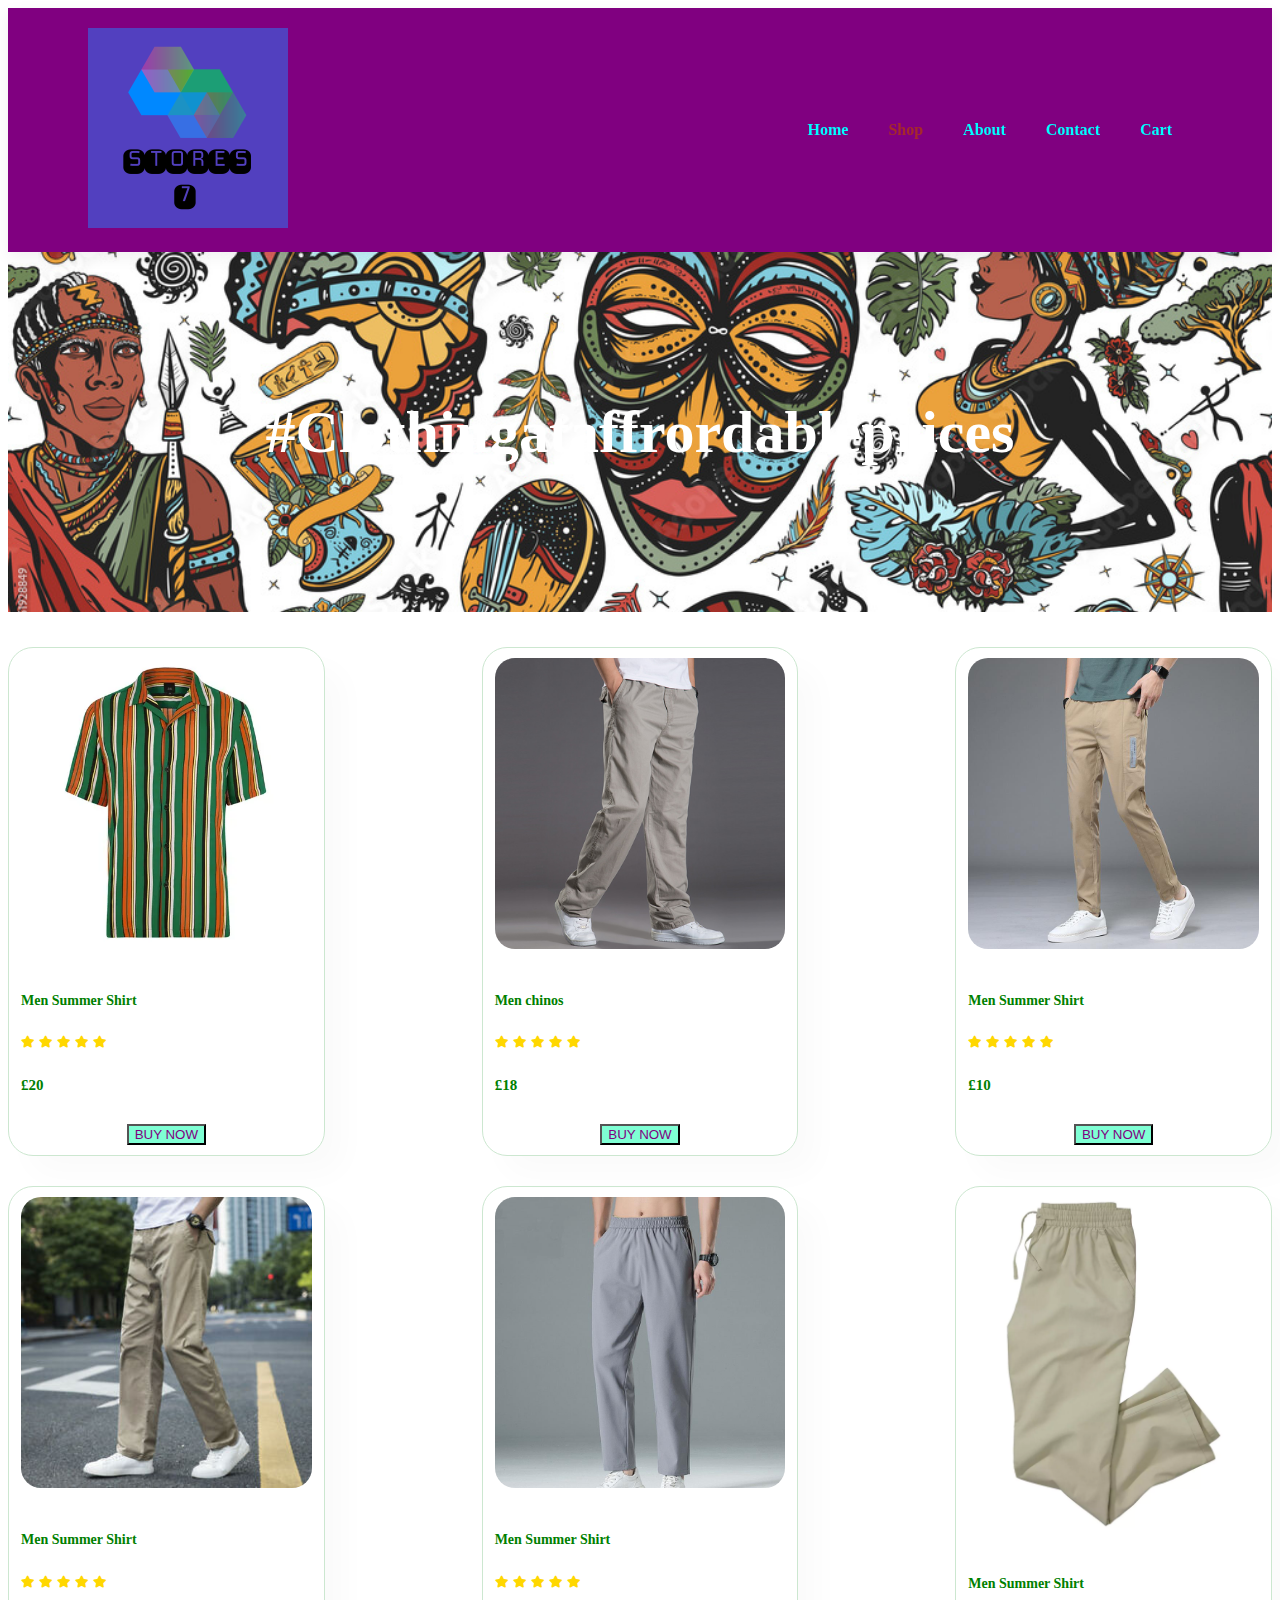
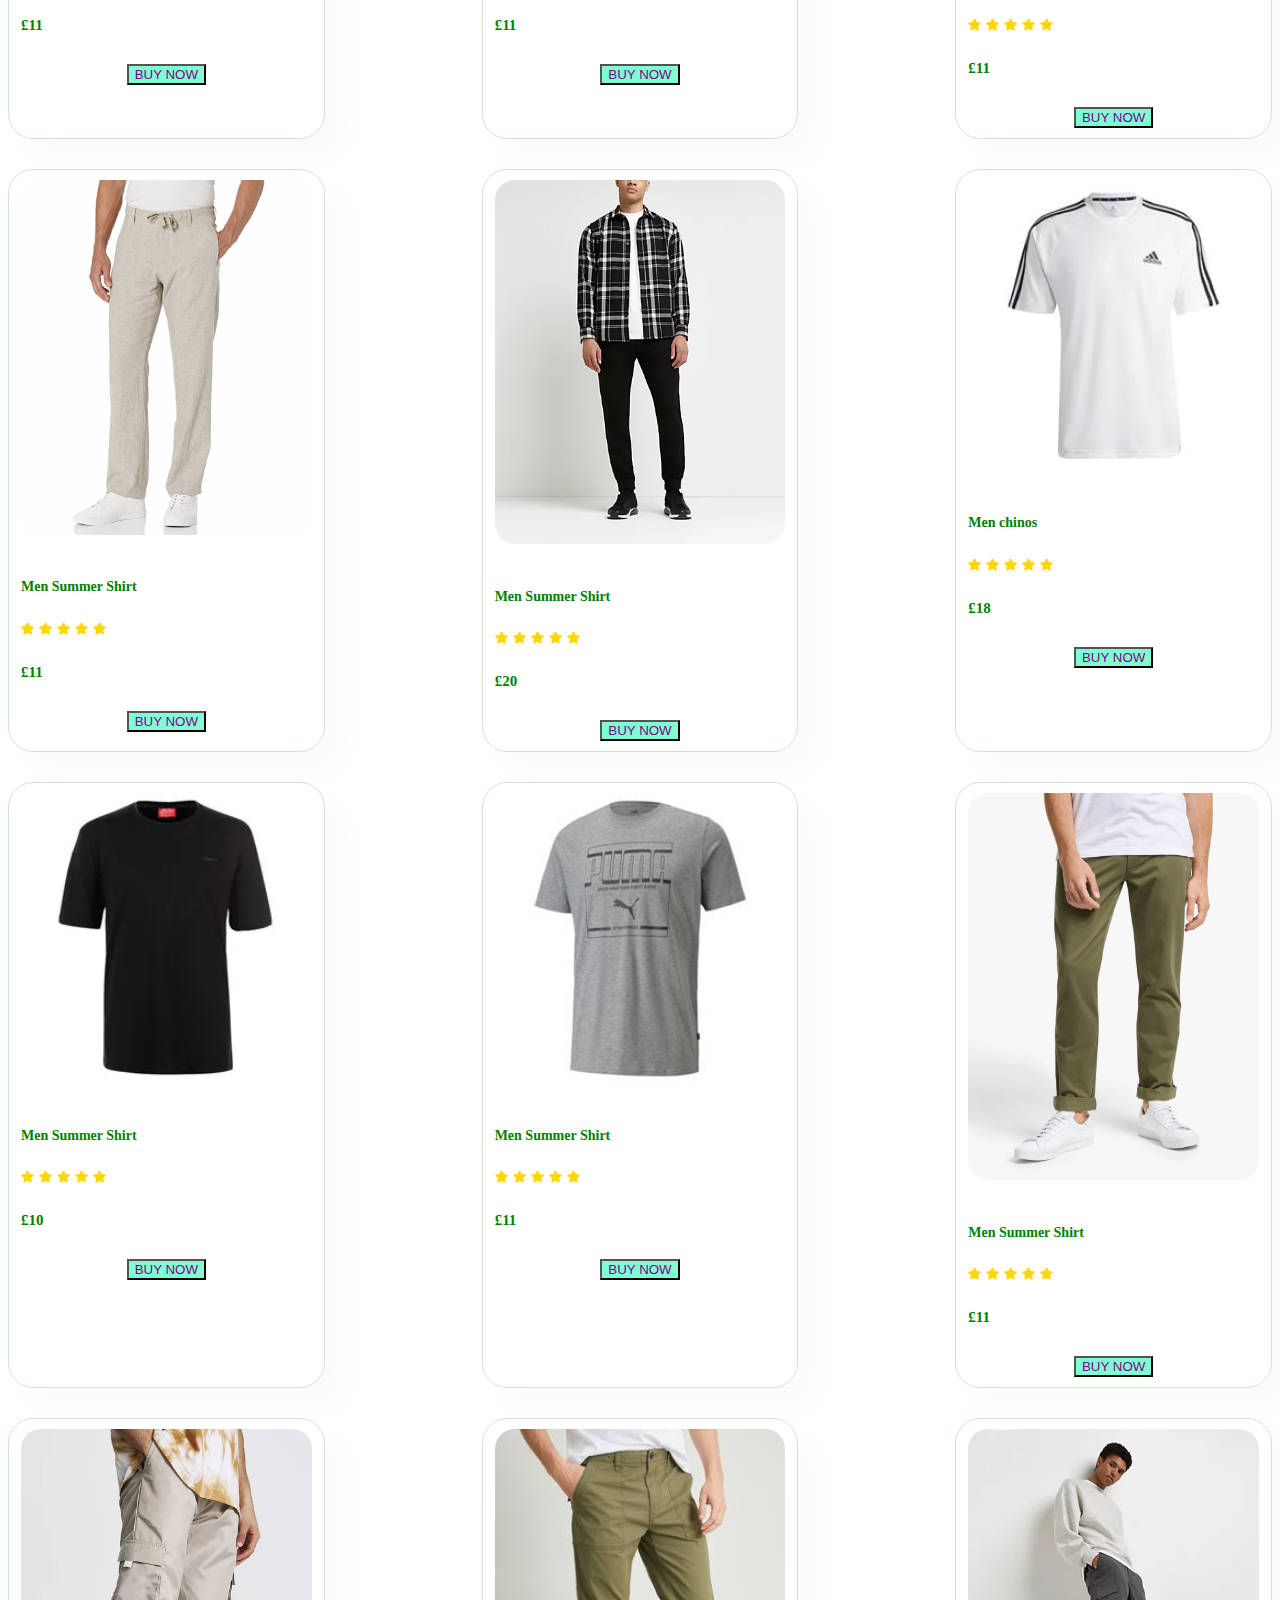
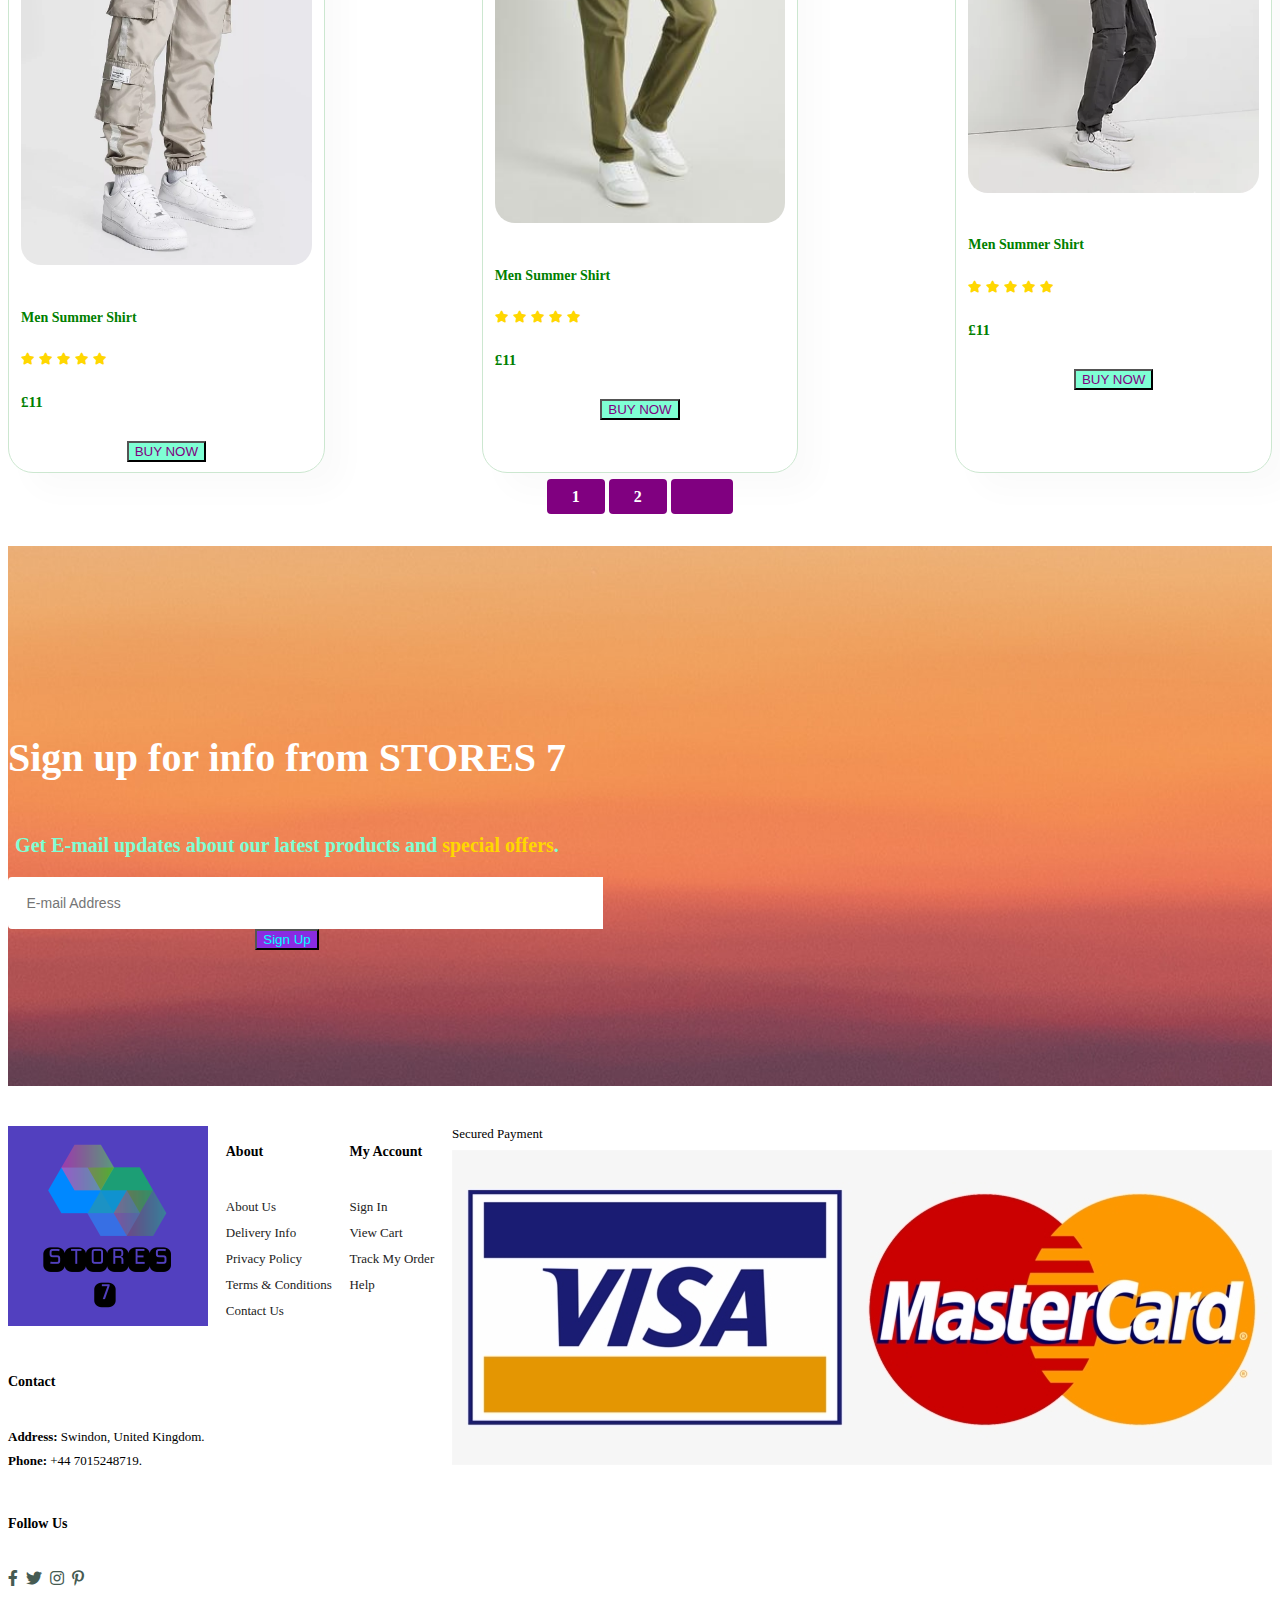
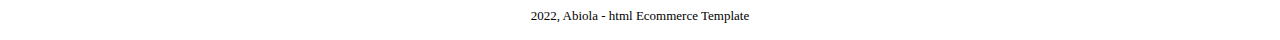
<file: shop.HTML>
<!DOCTYPE html>
<html lng ="en">
    <head>
        <meta chrset="UTF-8">
        <meta http-equiv="X-UA-compatible" content="IE=edge">
        <meta name="viewport" content="width=device-width, initial-scale=1.0">
        <title>STORES 7</title>
        <link rel="stylesheet" href="https://use.fontawesome.com/releases/v5.15.4/css/all.css">
        <link rel="stylesheet" href="style3.css">
    </head>
    <body>
        <section id="header">
            <a href="#"><img src="7c6deabff2e24a8599695b57af3be5c3.png" class="logo" alt=""></a>
        <div>
            <ul id="navbar">
                <li><a  href="index3.html">Home</a></li>
                <li><a class="active"href="shop.html">Shop</a></li>
                <li><a href="about.html">About</a></li>
                <li><a href="contact.html">Contact</a></li>
                <li><a href="cart.html">Cart</a></li>
            </ul>

        </div>
        <div id="mobile">
            <i id="bar" class="fas fa-outdent"></i>
        </div>
        </section>
        <section id="page-header">
            <h1>#Clothing<span>at</span>affrordable<span>prices</span></h1>
            
        </section>
        <section id="product1" class="section p1">
            
            <div class="pro-container">
                <div class="pro" onclick="window.location.href='sproduct.html'">
                    <img src="summer sample 2.png" alt="">
                    <div class="des">
                        <span></span>
                        <h5>Men Summer Shirt</h5>
                        <div class="star">
                            <i class="fas fa-star"></i>
                            <i class="fas fa-star"></i>
                            <i class="fas fa-star"></i>
                                <i class="fas fa-star"></i>
                                <i class="fas fa-star"></i>
                        </div>
                        <h4>£20</h4>
                    </div>
                    <button>BUY NOW</button>
                </div>
                
                  
                <div class="pro">
                    <img src="summer t2.png" alt="">
                    <div class="des">
                        <span></span>
                        <h5>Men chinos</h5>
                         <div class="star">
                            <i class="fas fa-star"></i>
                            <i class="fas fa-star"></i>
                            <i class="fas fa-star"></i>
                                <i class="fas fa-star"></i>
                                <i class="fas fa-star"></i>
                        </div>
                        <h4>£18</h4>
                    </div>
                    <button>BUY NOW</button>
                </div>
                <div class="pro">
                    <img src="summer t5.png" alt="">
                    <div class="des">
                        <span></span>
                        <h5>Men Summer Shirt</h5>
                        <div class="star">
                            <i class="fas fa-star"></i>
                            <i class="fas fa-star"></i>
                            <i class="fas fa-star"></i>
                                <i class="fas fa-star"></i>
                                <i class="fas fa-star"></i>
                        </div>
                        <h4>£10</h4>
                    </div>
                    <button>BUY NOW</button>
                </div>
                <div class="pro">
                    <img src="summer t7.png" alt="">
                    <div class="des">
                        <span></span>
                        <h5>Men Summer Shirt</h5>
                        <div class="star">
                            <i class="fas fa-star"></i>
                            <i class="fas fa-star"></i>
                            <i class="fas fa-star"></i>
                                <i class="fas fa-star"></i>
                                <i class="fas fa-star"></i>
                        </div>
                        <h4>£11</h4>
                    </div>
                    <button>BUY NOW</button>
                </div>
                <div class="pro">
                    <img src="summer t6.png" alt="">
                    <div class="des">
                        <span></span>
                        <h5>Men Summer Shirt</h5>
                        <div class="star">
                            <i class="fas fa-star"></i>
                            <i class="fas fa-star"></i>
                            <i class="fas fa-star"></i>
                                <i class="fas fa-star"></i>
                                <i class="fas fa-star"></i>
                        </div>
                        <h4>£11</h4>
                    </div>
                    <button>BUY NOW</button>
                </div>
                <div class="pro">
                    <img src="summer t3.png" alt="">
                    <div class="des">
                        <span></span>
                        <h5>Men Summer Shirt</h5>
                        <div class="star">
                            <i class="fas fa-star"></i>
                            <i class="fas fa-star"></i>
                            <i class="fas fa-star"></i>
                                <i class="fas fa-star"></i>
                                <i class="fas fa-star"></i>
                        </div>
                        <h4>£11</h4>
                    </div>
                    <button>BUY NOW</button>
                </div>
                <div class="pro">
                    <img src="summer t.png" alt="">
                    <div class="des">
                        <span></span>
                        <h5>Men Summer Shirt</h5>
                        <div class="star">
                            <i class="fas fa-star"></i>
                            <i class="fas fa-star"></i>
                            <i class="fas fa-star"></i>
                                <i class="fas fa-star"></i>
                                <i class="fas fa-star"></i>
                        </div>
                        <h4>£11</h4>
                    </div>
                    <button>BUY NOW</button>
                </div>
                
          
           
            
                <div class="pro">
                    <img src="shirt sample 9.png" alt="">
                    <div class="des">
                        <span></span>
                        <h5>Men Summer Shirt</h5>
                        <div class="star">
                            <i class="fas fa-star"></i>
                            <i class="fas fa-star"></i>
                            <i class="fas fa-star"></i>
                                <i class="fas fa-star"></i>
                                <i class="fas fa-star"></i>
                        </div>
                        <h4>£20</h4>
                    </div>
                    <button>BUY NOW</button>
                </div>
                
                  
                <div class="pro">
                    <img src="shirt sample .png" alt="">
                    <div class="des">
                        <span></span>
                        <h5>Men chinos</h5>
                         <div class="star">
                            <i class="fas fa-star"></i>
                            <i class="fas fa-star"></i>
                            <i class="fas fa-star"></i>
                                <i class="fas fa-star"></i>
                                <i class="fas fa-star"></i>
                        </div>
                        <h4>£18</h4>
                    </div>
                    <button>BUY NOW</button>
                </div>
                <div class="pro">
                    <img src="shirt sample 3.png" alt="">
                    <div class="des">
                        <span></span>
                        <h5>Men Summer Shirt</h5>
                        <div class="star">
                            <i class="fas fa-star"></i>
                            <i class="fas fa-star"></i>
                            <i class="fas fa-star"></i>
                                <i class="fas fa-star"></i>
                                <i class="fas fa-star"></i>
                        </div>
                        <h4>£10</h4>
                    </div>
                    <button>BUY NOW</button>
                </div>
                <div class="pro">
                    <img src="shirt sample 4.png" alt="">
                    <div class="des">
                        <span></span>
                        <h5>Men Summer Shirt</h5>
                        <div class="star">
                            <i class="fas fa-star"></i>
                            <i class="fas fa-star"></i>
                            <i class="fas fa-star"></i>
                                <i class="fas fa-star"></i>
                                <i class="fas fa-star"></i>
                        </div>
                        <h4>£11</h4>
                    </div>
                    <button>BUY NOW</button>
                </div>
                <div class="pro">
                    <img src="trouser sample 3.png" alt="">
                    <div class="des">
                        <span></span>
                        <h5>Men Summer Shirt</h5>
                        <div class="star">
                            <i class="fas fa-star"></i>
                            <i class="fas fa-star"></i>
                            <i class="fas fa-star"></i>
                                <i class="fas fa-star"></i>
                                <i class="fas fa-star"></i>
                        </div>
                        <h4>£11</h4>
                    </div>
                    <button>BUY NOW</button>
                </div>
                <div class="pro">
                    <img src="trouser sample 5.png" alt="">
                    <div class="des">
                        <span></span>
                        <h5>Men Summer Shirt</h5>
                        <div class="star">
                            <i class="fas fa-star"></i>
                            <i class="fas fa-star"></i>
                            <i class="fas fa-star"></i>
                                <i class="fas fa-star"></i>
                                <i class="fas fa-star"></i>
                        </div>
                        <h4>£11</h4>
                    </div>
                    <button>BUY NOW</button>
                </div>
                <div class="pro">
                    <img src="trouser sample 6.png" alt="">
                    <div class="des">
                        <span></span>
                        <h5>Men Summer Shirt</h5>
                        <div class="star">
                            <i class="fas fa-star"></i>
                            <i class="fas fa-star"></i>
                            <i class="fas fa-star"></i>
                                <i class="fas fa-star"></i>
                                <i class="fas fa-star"></i>
                        </div>
                        <h4>£11</h4>
                    </div>
                    <button>BUY NOW</button>
                </div>
                <div class="pro">
                    <img src="trouser sample 9.png" alt="">
                    <div class="des">
                        <span></span>
                        <h5>Men Summer Shirt</h5>
                        <div class="star">
                            <i class="fas fa-star"></i>
                            <i class="fas fa-star"></i>
                            <i class="fas fa-star"></i>
                                <i class="fas fa-star"></i>
                                <i class="fas fa-star"></i>
                        </div>
                        <h4>£11</h4>
                    </div>
                    <button>BUY NOW</button>
                </div>
                
            </div>
        </section>
        <section id="pagination" class="section-p1">
            <a href="#">1</a>
            <a href="#">2</a>
            <a href="#"><i class="fal fa-long-arrow-alt-right"></i></a>
        </section>
        
        
        <section id="newsletter" class="section-p1 section-m1" >
            <div class="newstext">
                <h4>Sign up for info from STORES 7</h4>
                <P>Get E-mail updates about our latest products and <span>special offers</span>.</P>
                <div class="form">
                    <input type="text" placeholder="E-mail Address">
                    <button class="normal\">Sign Up</button>
                </div>
            </div>
        </section>
        <footer class="section p1">
            <div class="col">
                <img  class="logo" src="7c6deabff2e24a8599695b57af3be5c3.png" alt="">
                <h4>Contact</h4>
                <p><strong>Address:</strong> Swindon, United Kingdom.</p>
                <p><strong>Phone:</strong> +44 7015248719.</p>
                <div class="follow">
                    <h4>Follow Us</h4>
                    <div class="icon">
                        <i class="fab fa-facebook-f"></i>
                        <i class="fab fa-twitter"></i>
                        <i class="fab fa-instagram"></i>
                        <i class="fab fa-pinterest-p"></i>
                        
                    </div>
                </div>           

            </div>

            <div class="col">
                <h4>About</h4>
                <a href="#">About Us</a>
                <a href="#">Delivery Info</a>
                <a href="#">Privacy Policy</a>
                <a href="#">Terms & Conditions</a>
                <a href="#">Contact Us</a>
            
            </div>

            <div class="col">
                <h4>My Account</h4>
                <a href="#">Sign In</a>
                <a href="#">View Cart</a>
                <a href="#">Track My Order</a>
                <a href="#">Help</a>
                
            
            </div>

            <div class="col install">
                <p>Secured Payment</p>
                <img src="payment sign.png" alt=""> 
            </div>

            <div class="copyright">
                <p>2022, Abiola - html Ecommerce Template</p>
            </div>
        </footer>
    </body>
</html>
</file>
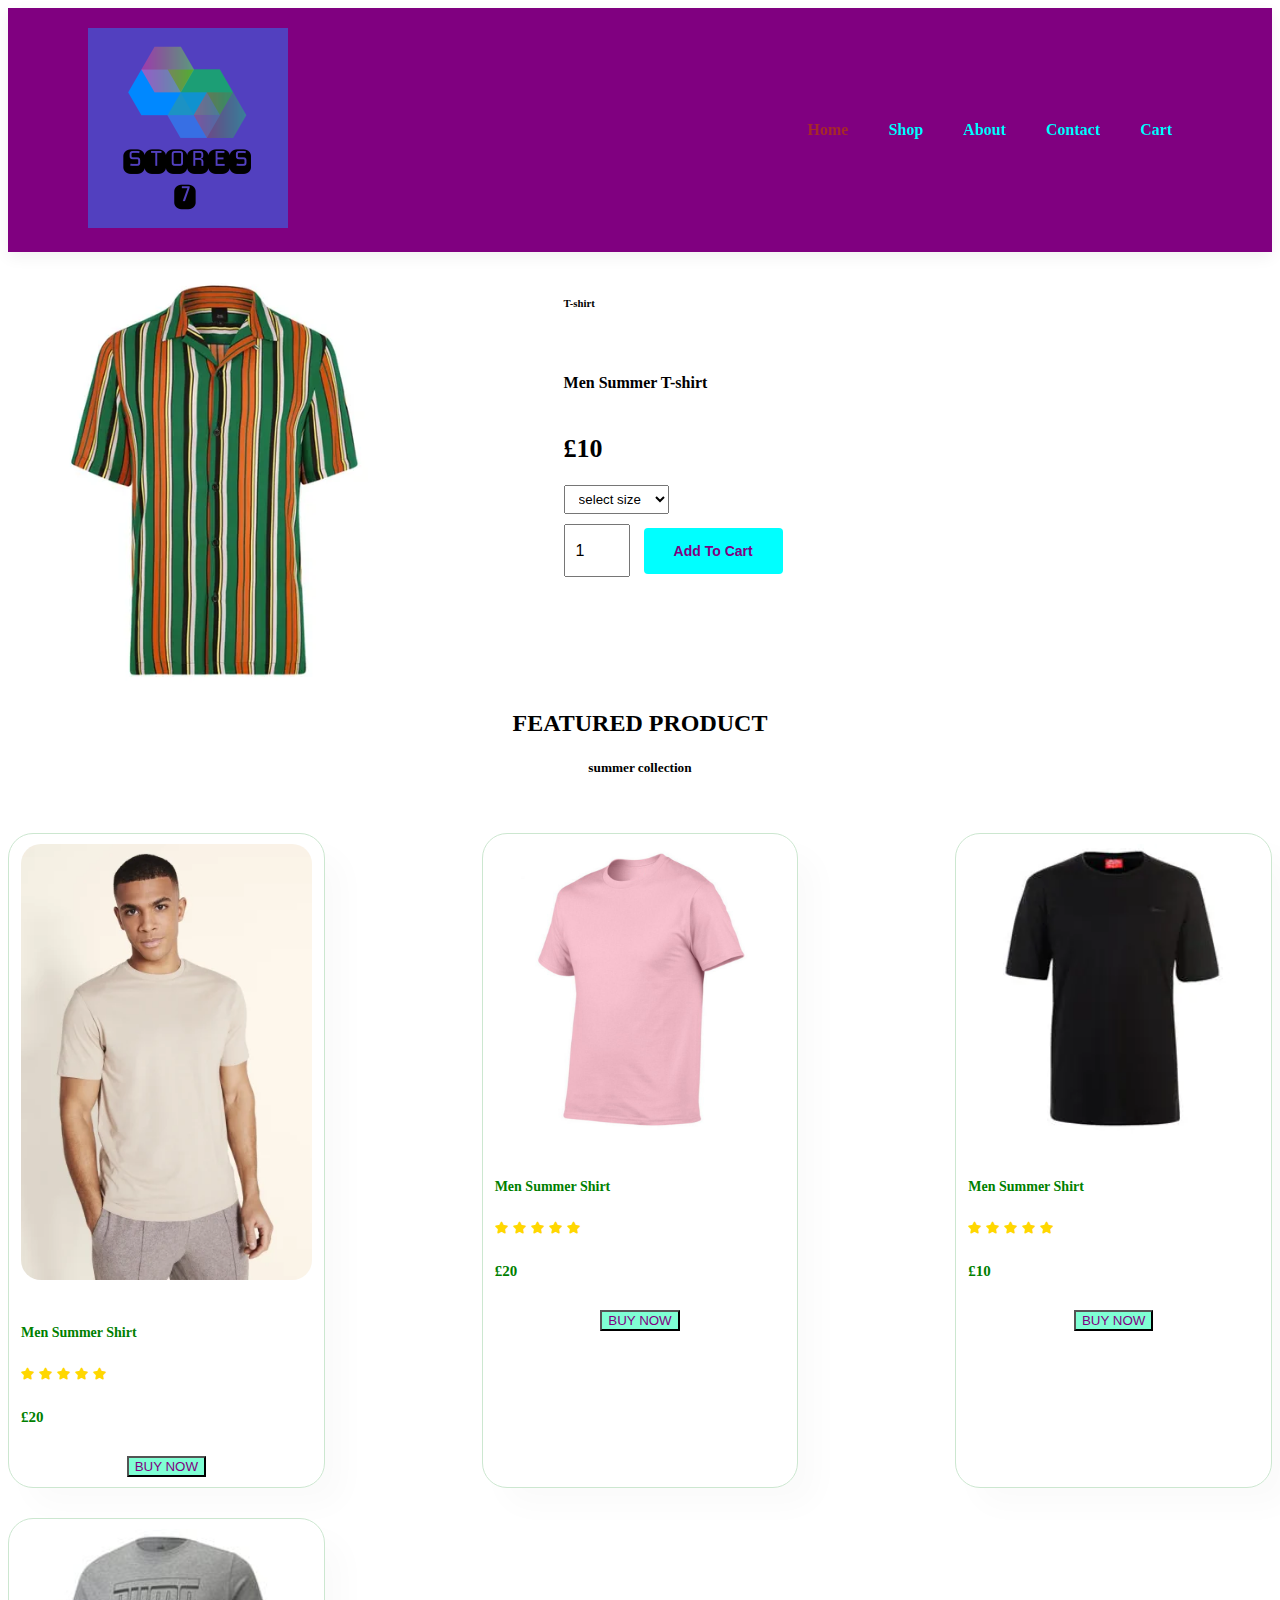
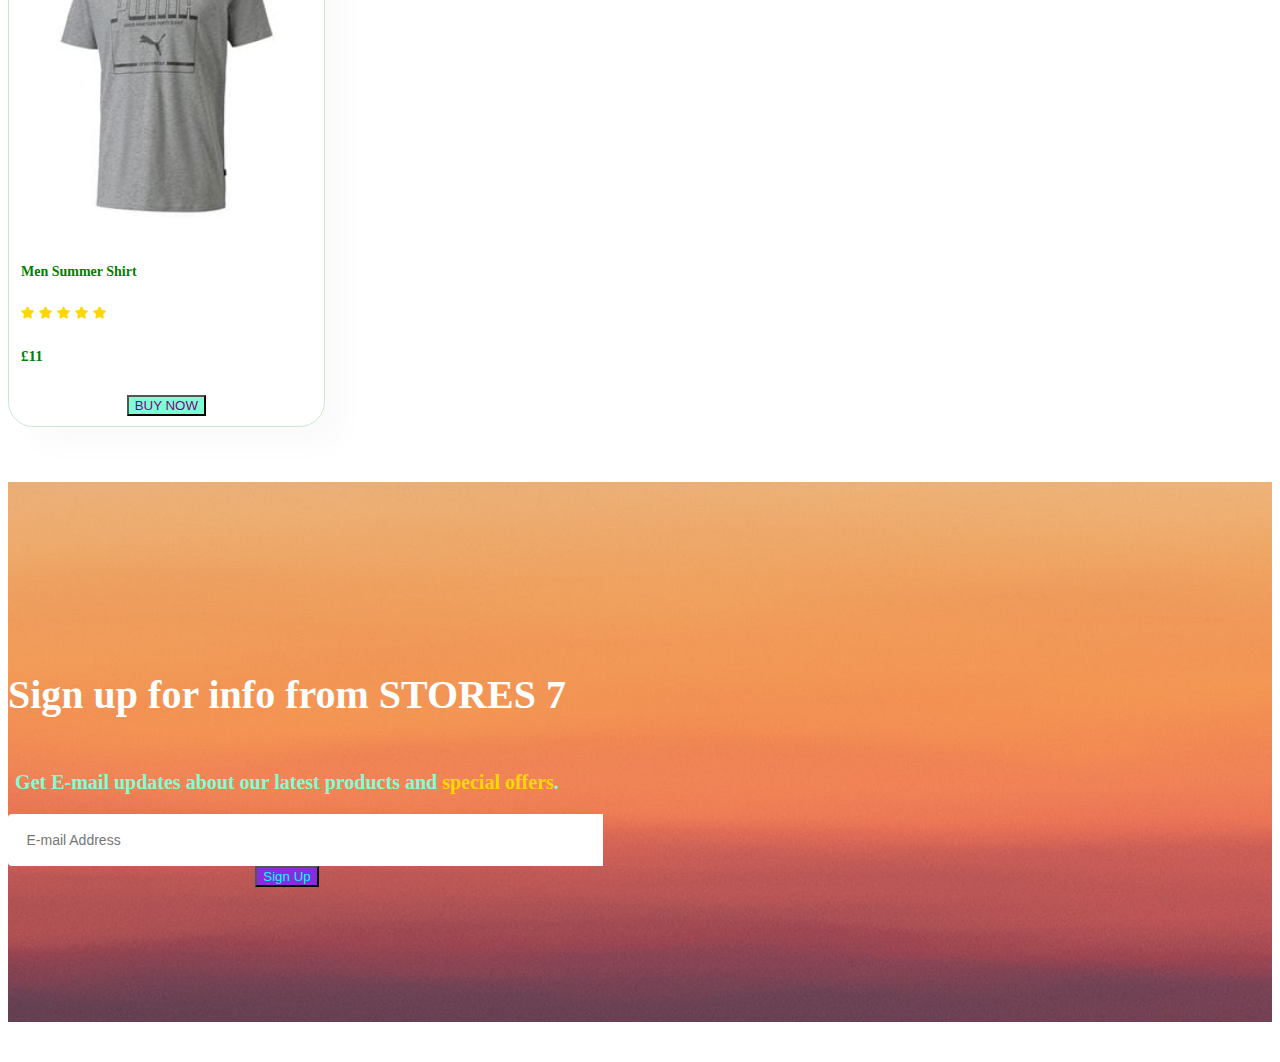
<file: sproduct.html>
<!DOCTYPE html>
<html lng ="en">
    <head>
        <meta chrset="UTF-8">
        <meta http-equiv="X-UA-compatible" content="IE=edge">
        <meta name="viewport" content="width=device-width, initial-scale=1.0">
        <title>STORES 7</title>
        <link rel="stylesheet" href="https://use.fontawesome.com/releases/v5.15.4/css/all.css">
        <link rel="stylesheet" href="style3.css">
    </head>
    <body>
        <section id="header">
            <a href="#"><img src="7c6deabff2e24a8599695b57af3be5c3.png" class="logo" alt=""></a>
        <div>
            <ul id="navbar">
                <li><a class="active" href="index3.html">Home</a></li>
                <li><a href="shop.html">Shop</a></li>
                <li><a href="about.html">About</a></li>
                <li><a href="contact.html">Contact</a></li>
                <li><a href="cart.html">Cart</a></li>
            </ul>

        </div>
        <div id="mobile">
            <i id="bar" class="fas fa-outdent"></i>
        </div>
        </section>
       <section id="prodetails" class="section-p1">
             <div class="single-pro-image">
                 <img src="summer sample 2.png"   height="100%" width="82%" id="mainimg" alt="">
                  

                 </div>
             
             <div class="single-pro-details">
                 <h6>T-shirt</h6>
                 <h4>Men Summer T-shirt</h4>
                 <h2>£10</h2>
                 <select>
                     <option>select size</option>
                     <option>XL</option>
                     <option>L</option>
                     <option>M</option>
                     <option>S</option>
                 </select>
                 <input type="number" value="1">
                 <button class="normal">Add To Cart</button>
             </div>
       </section>
       <section id="product1" class="section p1">
        <h2>FEATURED PRODUCT</h2>
        <h5>summer collection</h5>
       
        <div class="pro-container">
            <div class="pro">
                <img src="summer sample 5.png" alt="">
                <div class="des">
                    <span></span>
                    <h5>Men Summer Shirt</h5>
                    <div class="star">
                        <i class="fas fa-star"></i>
                        <i class="fas fa-star"></i>
                        <i class="fas fa-star"></i>
                            <i class="fas fa-star"></i>
                            <i class="fas fa-star"></i>
                    </div>
                    <h4>£20</h4>
                </div>
                <button>BUY NOW</button>
            </div>
            <div class="pro">
                <img src="summer sample 6.png" alt="">
                <div class="des">
                    <span></span>
                    <h5>Men Summer Shirt</h5>
                    <div class="star">
                        <i class="fas fa-star"></i>
                        <i class="fas fa-star"></i>
                        <i class="fas fa-star"></i>
                            <i class="fas fa-star"></i>
                            <i class="fas fa-star"></i>
                    </div>
                    <h4>£20</h4>
                </div>
                <button>BUY NOW</button>
            </div>
            
              
            
            <div class="pro">
                <img src="shirt sample 3.png" alt="">
                <div class="des">
                    <span></span>
                    <h5>Men Summer Shirt</h5>
                    <div class="star">
                        <i class="fas fa-star"></i>
                        <i class="fas fa-star"></i>
                        <i class="fas fa-star"></i>
                            <i class="fas fa-star"></i>
                            <i class="fas fa-star"></i>
                    </div>
                    <h4>£10</h4>
                </div>
                <button>BUY NOW</button>
            </div>
            <div class="pro">
                <img src="shirt sample 4.png" alt="">
                <div class="des">
                    <span></span>
                    <h5>Men Summer Shirt</h5>
                    <div class="star">
                        <i class="fas fa-star"></i>
                        <i class="fas fa-star"></i>
                        <i class="fas fa-star"></i>
                            <i class="fas fa-star"></i>
                            <i class="fas fa-star"></i>
                    </div>
                    <h4>£11</h4>
                </div>
                <button>BUY NOW</button>
            </div>
            </div>
            </section>
        
        <section id="newsletter" class="section-p1 section-m1" >
            <div class="newstext">
                <h4>Sign up for info from STORES 7</h4>
                <P>Get E-mail updates about our latest products and <span>special offers</span>.</P>
                <div class="form">
                    <input type="text" placeholder="E-mail Address">
                    <button class="normal\">Sign Up</button>
                </div>
            </div>
        </section>
      
    </body>
</html>
</file>
<file: style3.css>
#header{
    display:flex;
    align-items: center;
    justify-content:space-between;
    padding:20px 80px;
    background: purple;
    box-shadow: 0 5px 15px rgba(0,0,0,0.06);
    z-index: 999;
    position: sticky;
    top: 0;
    left: 0;

}

#navbar{
    display:flex;
    align-items:center;
    justify-content:center;
}

#navbar li{
    list-style:none;
    padding:0 20px;
    position:  relative;
}

#navbar li a {
    text-decoration: none;
    font-size:16px;
    font-weight:600;
    color:aqua;
    transition: 0.03s ease
}

#navbar li a:hover{
    color:black;
}

#navbar li a:hover,
#navbar li a.active{
    color:brown;
}

#navbar li a.active::after
#navbar li a:hover::after{
    content:"";
    width: 30%;
    height: 2px;
    background:aquamarine;
    position: absolute;
    bottom: -4px;
    left: 20px;

}

#mobile{
    display: none;
    align-items: center;
}
#hero{
    background-image: url("template\ trouser.png");
    height: 50vh;
    width: 90%;
    background-size:cover;
    background-position: top 25% right 0;
    padding: 0 80px;
    display: flex;
    flex-direction: column;
    align-items: flex-start;
    justify-content: center;
}

#hero h1{
    padding-bottom: 15px;
    color:purple;
}

#hero p{
    color:red;
}

#hero button{
    background-color:aquamarine;
    color:purple;
    border: 0;
    padding: 14px 80px 14px 65px;
    background-repeat: no-repeat;
    cursor: pionter;
    font-weight: 700;
    font-size: 15px;
}

#product1{
    text-align:center;
}

#product1 .pro-container{
    display:flex;
    justify-content: space-between;
    padding-top: 20px;
    flex-wrap: wrap;
}

.section-m1{
    margin: 40px 0;
}

#banner{
     display: flex;
     flex-direction: column;
     justify-content: center;
     align-items: center;
     text-align: center;
     background-image: url("b.png");
     width:100%;
     height: 40vh;
     background-size: cover;
     background-position: center;
}

#banner h1{
    color: purple;
    font-size: 50px;
    
}

#product1 .pro{
    width:23%;
    min-width: 250px;
    padding:10px 12px;
    border: 1px solid #cce7d0;
    border-radius: 25px;
    cursor: pointer;
    box-shadow: 20px 20px 30px rgba(0, 0, 0, 0.02);
    margin: 15px 0;
    transition:0.2s ease;


}
#product1 .pro:hover{
    box-shadow: 20px 20px 30px rgba(0,0,0,0.06)
}

#product1 .pro img{
    width:100%;
    border-radius: 20px;
}

#product1 .pro .des{
    text-align: start;
    padding: 10px 0;
}

#product1 .pro .des h5{
    padding-top:7px;
    color:green;
    font-size: 14px;
}

#product1 .pro .des i{
    font-size:12px;
    color:gold;
}

#product1 .pro .des h4{
    padding-top: 7px;
    font-size: 15px;
    font-weight:700;
    color:green;

}

#product1 .pro button{
    background-color: aquamarine;
    color:purple; 
    
}

#banner h2{
    color: aqua;
    font-size: 30px;
    padding: 10x 0;
}

#banner h2 span{
    color: purple;
}

#banner h1 span{
    color: aqua;
}

button.normal{
     font-size: 14px;
     font-weight:600;
     padding: 15px 30px;
     color: purple;
     background-color: aqua;
     border-radius: 4px;
     cursor: pointer;
     border: none;
     outline: none;
     transition: 0.2s;
}

button.white{
    font-size: 13px;
    font-weight:600;
    padding: 11px 18px;
    color: purple;
    background-color: transparent;
    
    cursor: pointer;
    border: 1px solid white;
    outline: none;
    transition: 0.2s;
}

#banner button:hover{
    background-color: blue;
    color: red;
}

#sm-banner{
    display: flex;
    justify-content: space-between;
    flex-wrap: wrap;

}

#sm-banner .banner-box{
    display: flex;
     flex-direction: column;
     justify-content: center;
     align-items: flex-start;
     padding:20px;
     background-image: url("filt.png");
     min-width:700px;
     height: 50vh;
     background-size: cover;
     background-position: center;
}

#sm-banner h1{
    color:blue;
    font-size:40px;
    font-weight: 500;
}

#sm-banner span{
    color:red;
    font-size:35px;
    font-weight: 450;
}

#sm-banner .banner-box:hover button{
    background: aqua;
    border: 1px solid aqua;
}

#sm-banner .banner-box2{
    background-image: url("denim.png");
}

#newsletter{
    display: flex;
    justify-content: space-between;
    flex-wrap: wrap;
    text-align: center;
    align-items: center;
    background-image: url("end\ b3.png");
    background-repeat: no-repeat;
    background-position: 20% 30%;
    background-color: purple;
    height: 60vh;
    
    
}

#newsletter h4{
    font-size: 40px;
    font-weight: 700;
    color: white;
    float: right;

}

#newsletter p {
    font-size: 20px;
    font-weight: 600;
    color:aquamarine;
}
  
#newsletter span{
    color: Gold;
}

#newsletter input{
    height:3.125rem;
    padding: 0 1.25em;
    font-size: 14px;
    width: 100%;
    border: 1px solid transparent;
    border-radius: 4px;
    outline: none;
    border-top-right-radius:0;
    border-bottom-right-radius:0;
} 

#newsletter button{
background-color:blueviolet;
color:aqua;
white-space:nowrap;
}

 footer{
    display: flex;
    flex-wrap: wrap;
    justify-content: space-between;

}

footer .col{
    display: flex;
    flex-direction: column;
   align-items: flex-start;
   margin-bottom: 20px;
}

footer .logo{
    margin-bottom:30px;
}

footer h4{
    font-size: 14px;
    padding-bottom: 20px;
}

footer p{
    font-size: 13px;
    margin: 0 0 8px 0;
}

footer a{
    font-size: 13px;
    text-decoration: none;
    color: #222;
    margin-bottom: 10px;
}

footer .follow{
    margin-top: 20px;
}

footer .follow i {
    color: #465b52;
    padding-right: 4px;
    cursor: pointer;

}



footer .follow i:hover,
footer a:hover {
    color:blue;

}

footer .copyright{
    width: 100%;
    text-align: center;
}

@media (max-width: 799px){
    #navbar {
        display: flex;
        flex-direction: column;

        align-items: center;
        justify-content: flex-start;
        position: fixed;
        top:0;
        right: -300px;
        height: 100vh;
        width:300px;
        background-color: #E3E6F3;
        box-shadow: 0 40px 60px rgba(0, 0, 0, 0.01);
        padding: 80px 0 0 10px;
    }

    #navbar li{
        margin-bottom: 25px;
    }

}
#page-header {
    background-image: url("black.png");
    width: 100%;
    height: 40vh;
    background-size: cover;
    display: flex;
    justify-content: center;
    text-align: center;
    flex-direction: column;
    

}
#page-header h1{
    color:white;
    font-size:60px;
}
#page-header p{
    color:white;
    font-size:25px;
}

#pagination{
    text-align: center;

}

#pagination a{
    text-decoration: none;
    background-color: purple;
    padding: 9px 25px;
    border-radius: 4px;
    color: white;
    font-weight: 600;

}

#prodetails .single-pro-image{
    width: 40%;
    margin-right: 50px;
    cursor: pointer;
    size: 50px;
    
    

}

#prodetails{
    display: flex;
    margin-top: 20px;
}

#prodetails .single-pro-details h4{
    padding: 40px 0 20px 0;

}

#prodetails .single-pro-details h2{
    font-size: 26px;
    color:black;
}

    #prodetails .single-pro-details select{
        display: block;
        padding: 5px 10px;
        margin-bottom: 10px;

    }

    #prodetails .single-pro-details input{
        width: 50px;
        height: 47px;
        padding-left: 10px;
        font-size: 16px;
        margin-right: 10px;
    }
    #prodetails .single-pro-details input:focus{
        outline: none;
    }
    #page-header.about-header{
        background-image:url("know.png");
    }

    #page-header.carter-header{
        background-image: url("carter.png");
        
    }
    #about-head{
        display: flex;
        align-items: center;
    }
    #about-head div{
        padding-left: 30px;

    }

    #form-details form{
        width:65%;
        display:flex;
        flex-direction: column;
        align-items: flex-start;
    }

    #form-details span{
        font-size: 20px;
        align-items:center;
        display: flex;
        color: purple;
    } 

    #form-details h2{
        font-size: 26px;
        line-height: 35px;
        padding: 20px 0;
        color:aqua;
    }

     #form-details form input{
         width: 100%;
         padding: 12px 15px;
         outline: none;
         margin-bottom: 20px;
         border: 1px solid purple
     }

     #form-details form textarea{
         width: 100%;
         padding: 12px 15px;
         outline: none;
         margin-bottom: 20px;
         border: 1px solid purple
     }
     #form-details{
         background-color:black;
     }

     #cart table{
         width: 100%;
         border-collapse: collapse;
         table-layout: fixed;
         white-space: nowrap;
     }
     #cart table img{
         width: 70px;

     }
     #cart table td:nth-child(1){
         width: 100px;
         text-align:center;

     }
     #cart table td:nth-child(2){
        width: 150px;
        text-align:center;

    }
   
    #cart table td:nth-child(3){
        width: 250px;
        text-align:center;

    }
    #cart table td:nth-child(4)
    #cart table td:nth-child(5)
    #cart table td:nth-child(6){
        width: 150px;
        text-align:center;

    }
    #cart table thead{
        border: 1px solid purple;
        border-left: none;
        border-right: none;
    }
    #cart table thead td{
        font-weight: 700;
        text-transform: uppercase;
        font-size: 13px;
        padding: 18px 0;

    }


    #cart table td:nth-child(5) input{
        width:70px;
        padding:10px 5px 10px 15px;
    }

    #cart table tbody tr td{
        padding-top: 15px;
    }
    #cart table tbody td{
        font-size: 15px;
    }

    #sub-total{
        width: 94%;
        margin-bottom: 30px;
        border: 10px solid purple;



    }

    #sub-total table{
        border-collapse: collapse;  
        width: 100%;
        margin-bottom: 20px;
    }

    #sub-total table td{
        width: 50%;
        border: 3px solid aqua;
        padding: 10px;
        font-size: 13px
    }

    #sub-total h3{
        padding-bottom: 15px;
        font-size: 30px;
        text-align: center;
    }

    #sub-total button{
        
        text-align: center;
    }
</file>
